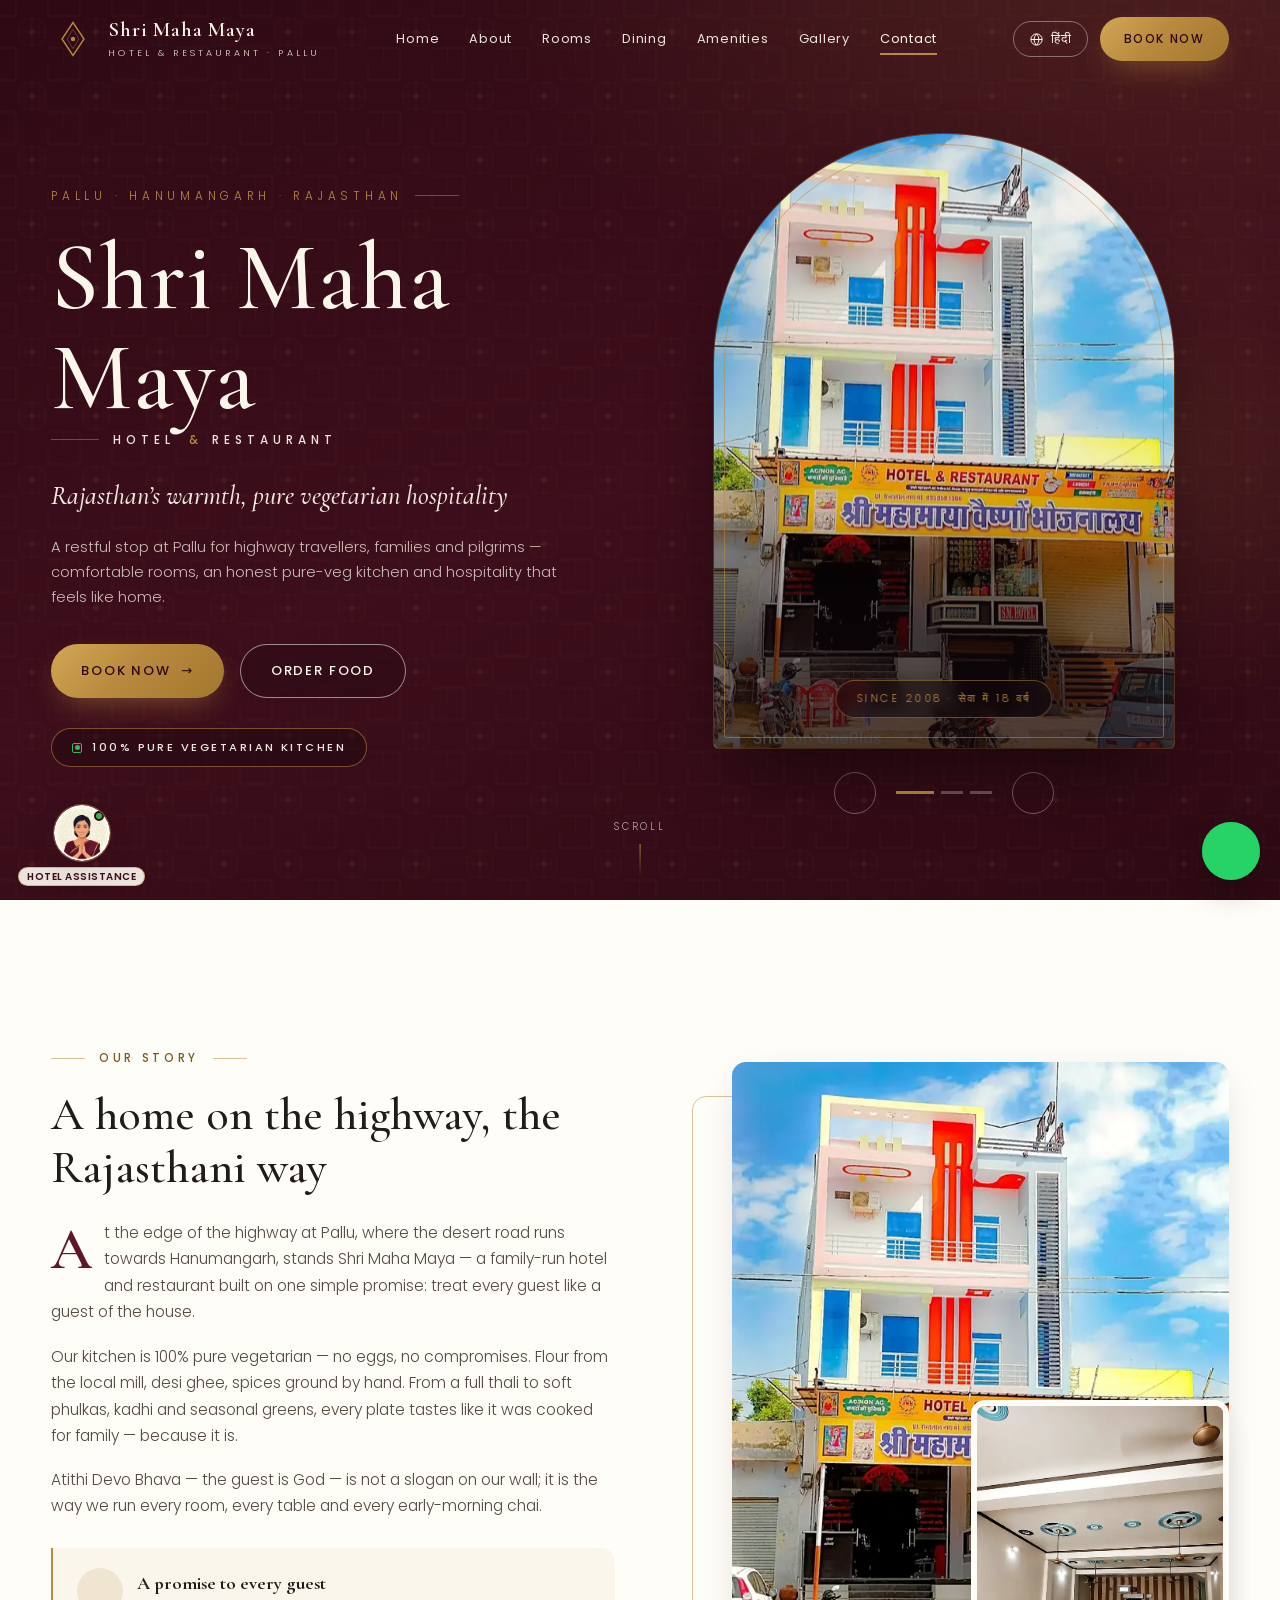
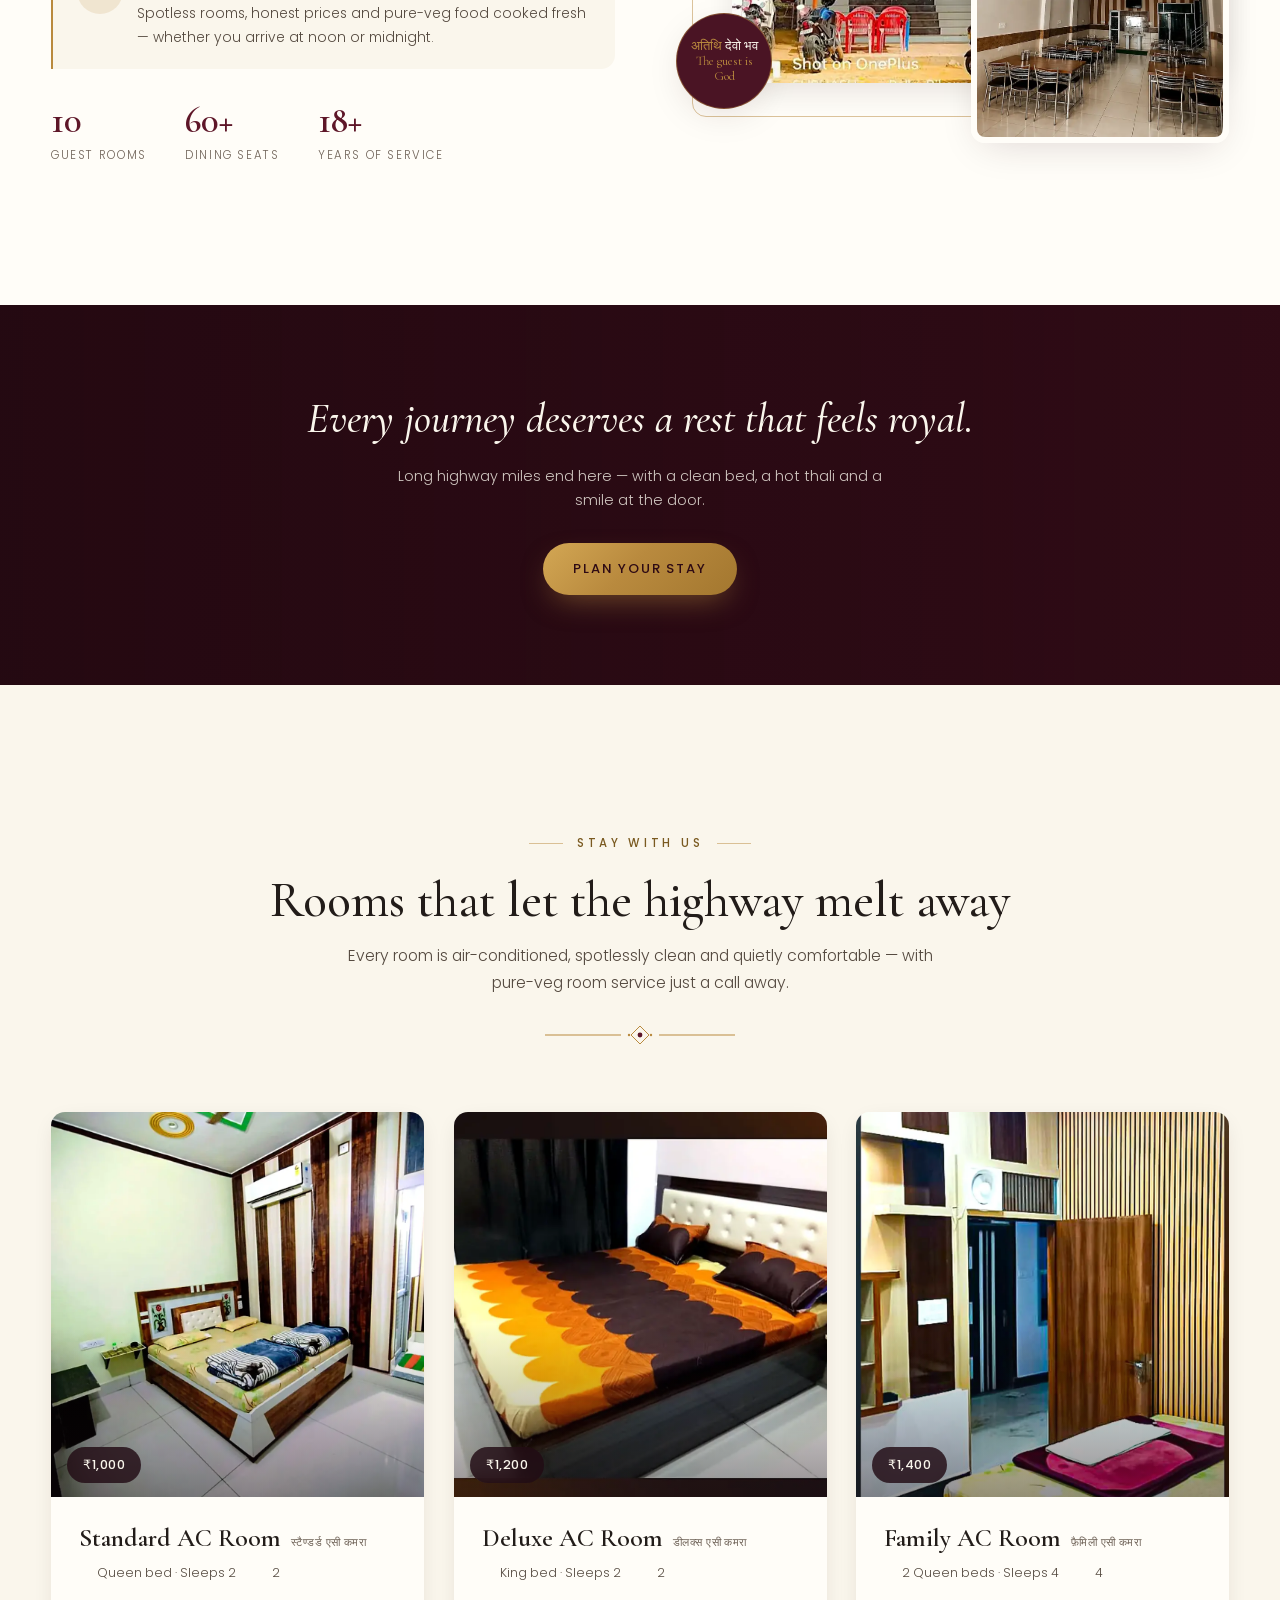
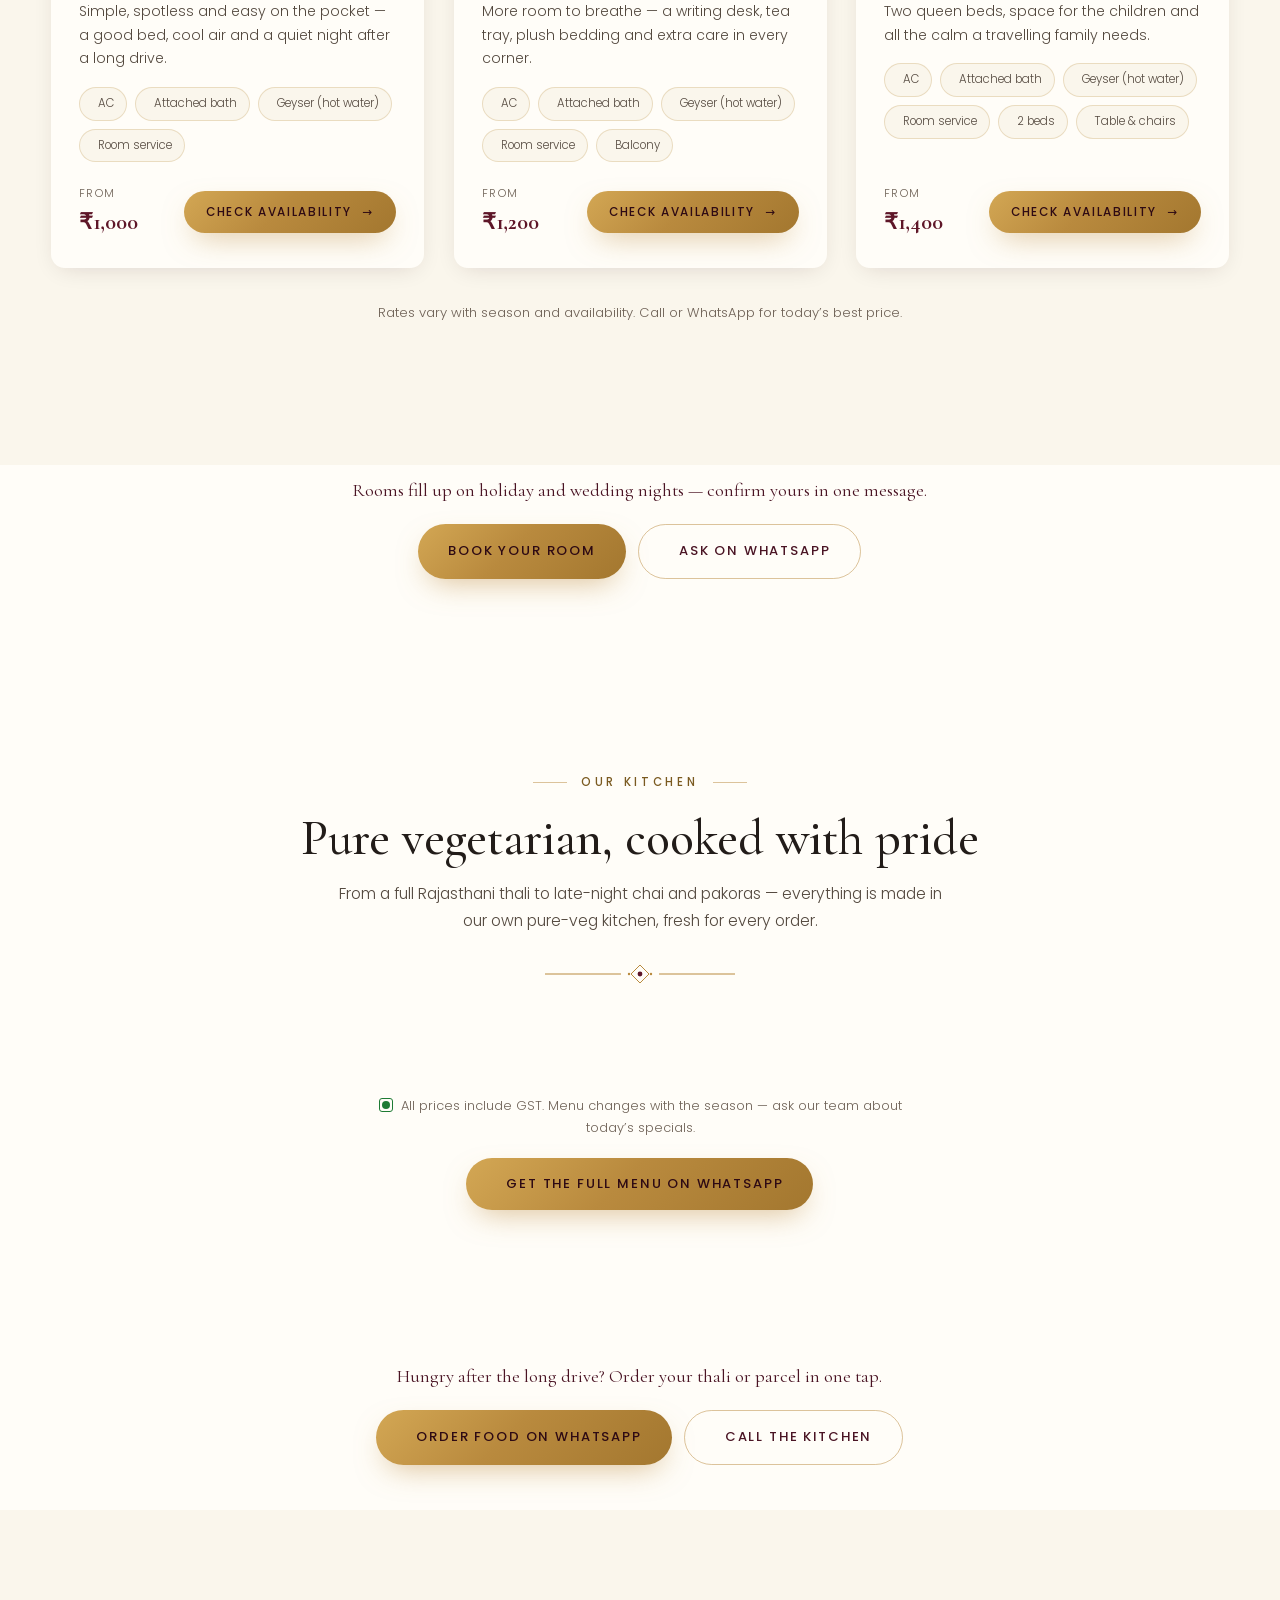
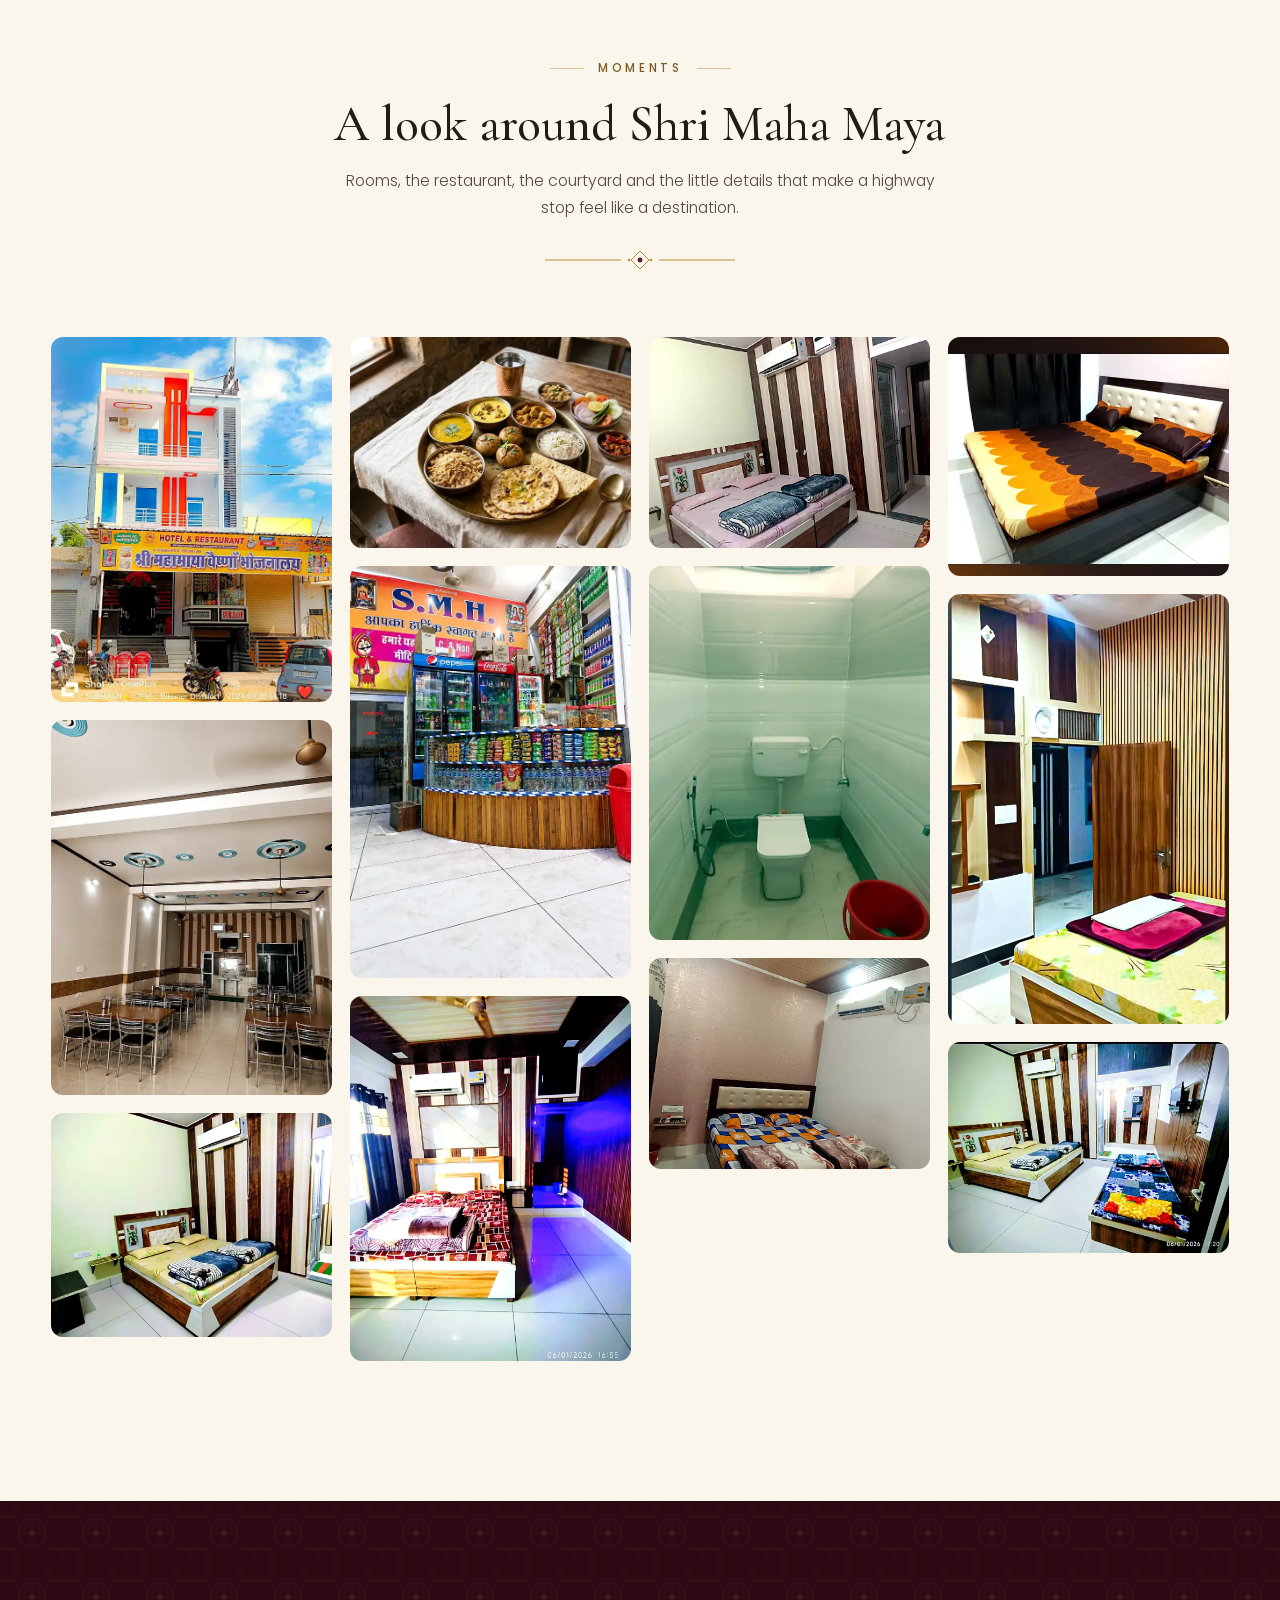
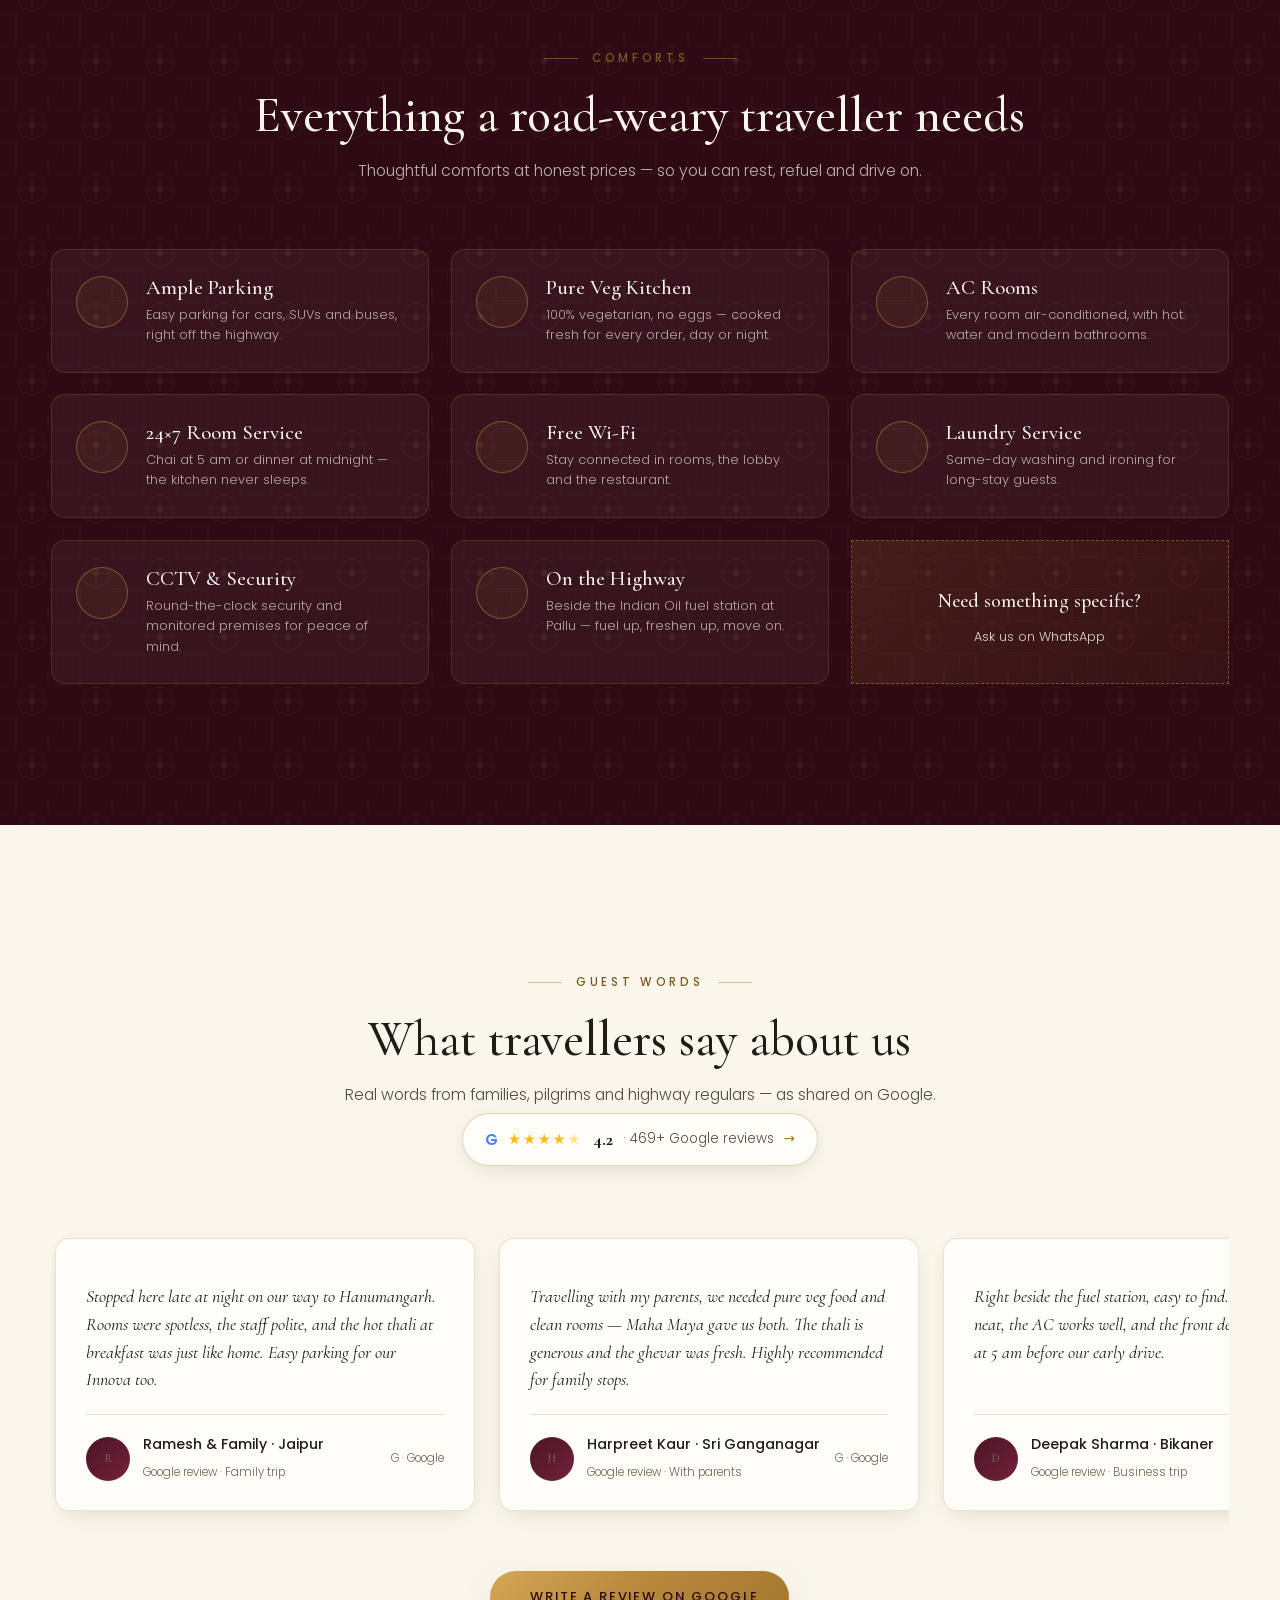
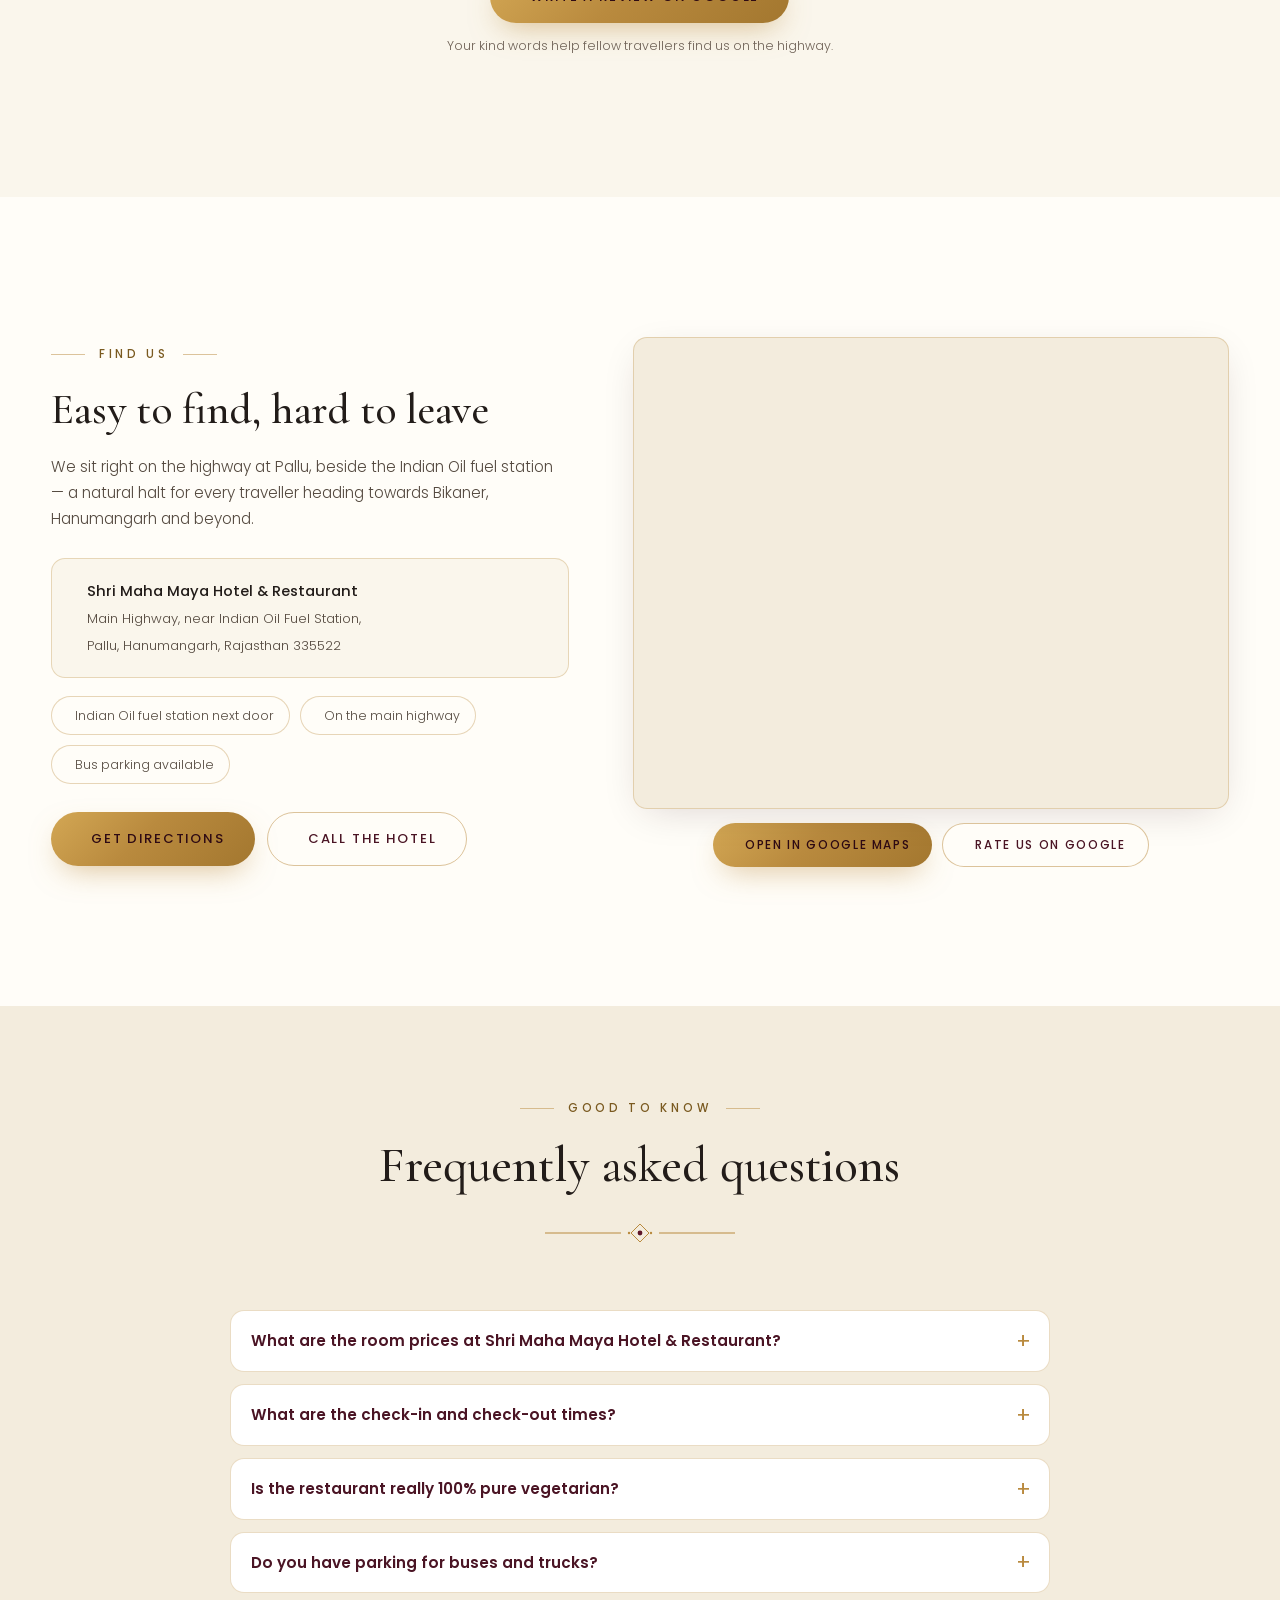
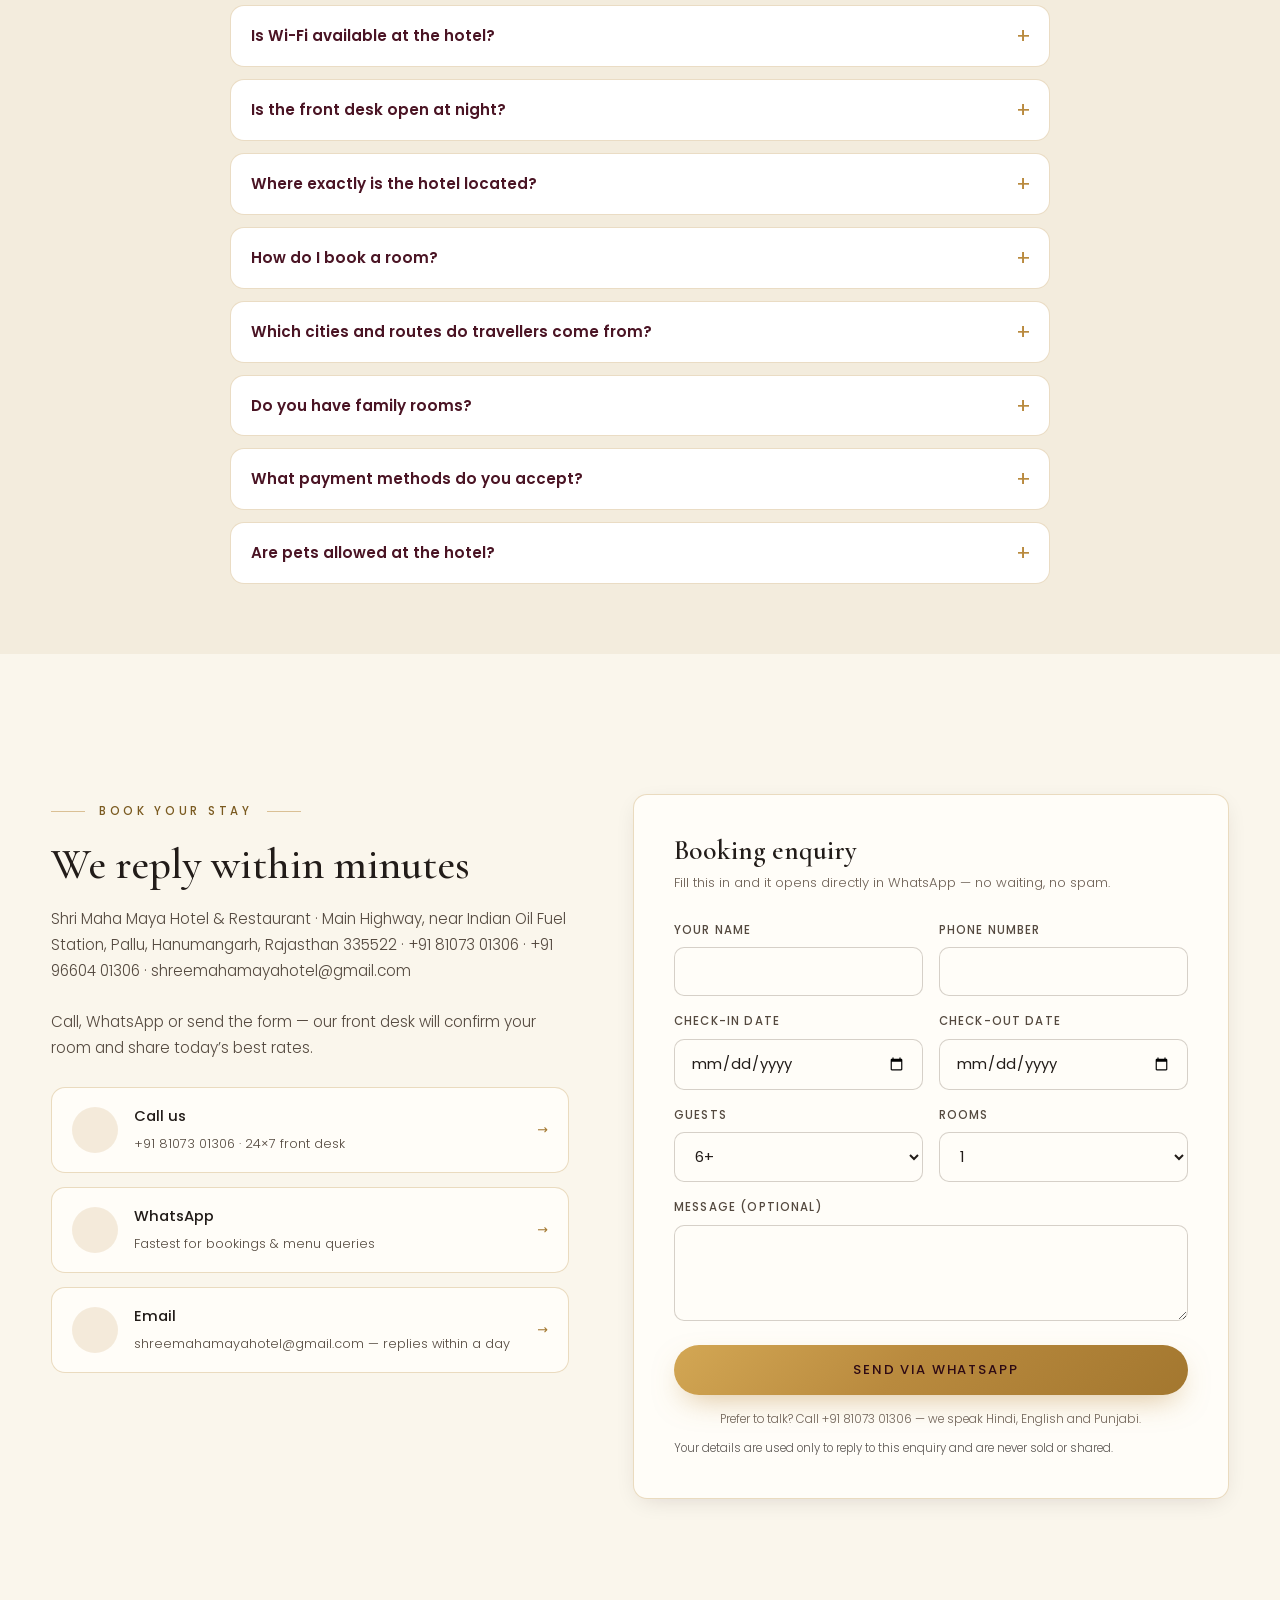
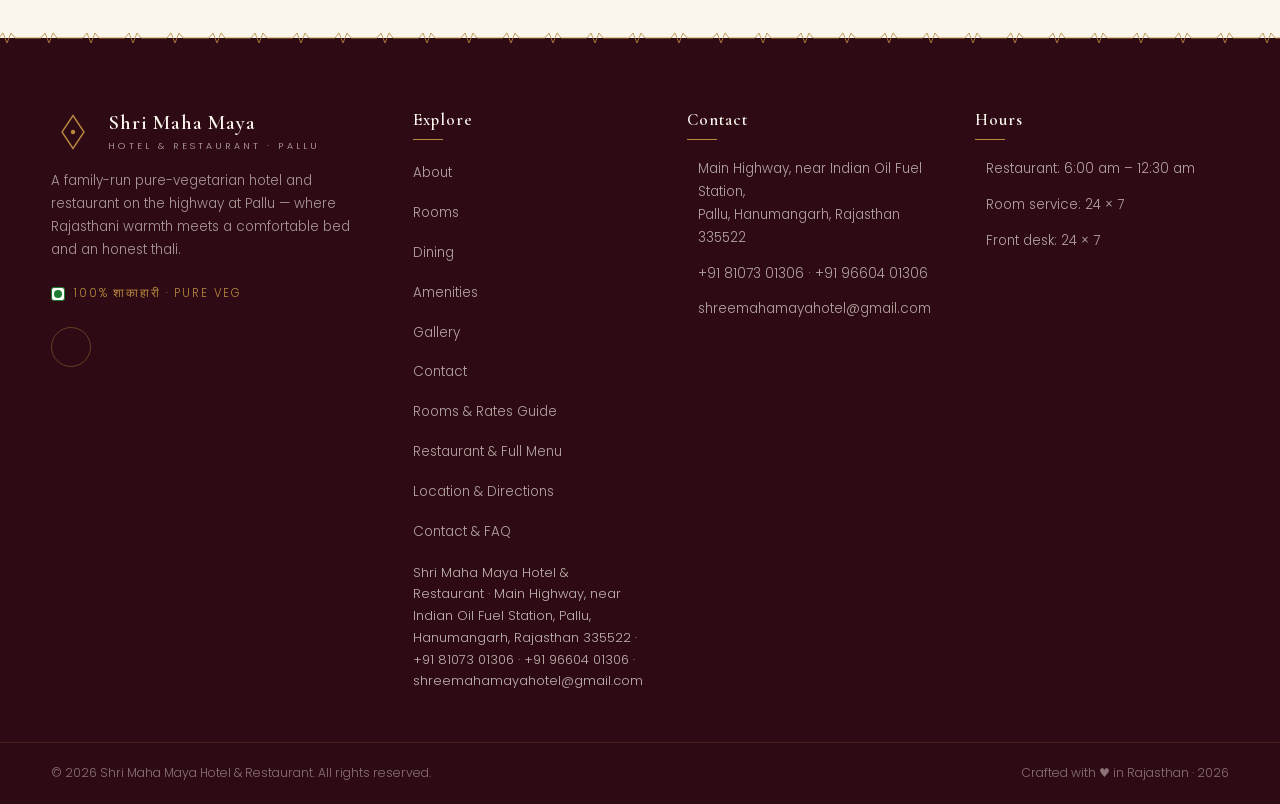
<file: index.html>
<!DOCTYPE html>
<html lang="en">
<head>
  <meta charset="UTF-8">
  <meta name="viewport" content="width=device-width, initial-scale=1.0, viewport-fit=cover">
  <title>Pure Veg Hotel in Pallu | Shri Maha Maya Hotel &amp; Restaurant</title>
  <meta name="description" content="Pure-veg hotel & restaurant on NH at Pallu, Hanumangarh. AC rooms ₹1,000–1,400, Rajasthani thali, 24×7 desk, since 2008. Book on WhatsApp.">
  <meta name="keywords" content="hotel in Pallu, pure veg hotel Hanumangarh, hotel near Indian Oil Pallu, Rajasthani thali Hanumangarh, highway hotel Rajasthan, Shri Maha Maya hotel">
  <meta name="author" content="Shri Maha Maya Hotel & Restaurant">
  <meta name="robots" content="index, follow">
  <meta name="theme-color" content="#5E1628">
  <meta name="geo.region" content="IN-RJ">
  <meta name="geo.placename" content="Pallu, Hanumangarh, Rajasthan">
  <meta name="geo.position" content="28.938974;74.216543">
  <meta name="ICBM" content="28.938974, 74.216543">
  <link rel="canonical" href="https://shreemahamayahotelpallu.netlify.app/">

  <!-- Open Graph / social sharing -->
  <meta property="og:type" content="website">
  <meta property="og:site_name" content="Shri Maha Maya Hotel & Restaurant">
  <meta property="og:title" content="Pure Veg Hotel in Pallu | Shri Maha Maya Hotel & Restaurant">
  <meta property="og:description" content="Pure-veg hotel & restaurant on NH at Pallu, Hanumangarh. AC rooms ₹1,000–1,400, Rajasthani thali, 24×7 desk, since 2008. Book on WhatsApp.">
  <meta property="og:image" content="https://shreemahamayahotelpallu.netlify.app/images/og/og-image.jpg">
  <meta property="og:image:width" content="1200">
  <meta property="og:image:height" content="630">
  <meta property="og:url" content="https://shreemahamayahotelpallu.netlify.app/">
  <meta property="og:locale" content="en_IN">
  <meta property="og:locale:alternate" content="hi_IN">
  <meta name="twitter:card" content="summary_large_image">
  <meta name="twitter:title" content="Pure Veg Hotel in Pallu | Shri Maha Maya Hotel & Restaurant">
  <meta name="twitter:description" content="Pure-veg hotel & restaurant on NH at Pallu, Hanumangarh. AC rooms ₹1,000–1,400, Rajasthani thali, 24×7 desk, since 2008. Book on WhatsApp.">
  <meta name="twitter:image" content="https://shreemahamayahotelpallu.netlify.app/images/og/og-image.jpg">

  <!-- Favicon set + manifest -->
  <link rel="icon" type="image/svg+xml" href="assets/favicon.svg">
  <link rel="alternate icon" href="data:image/svg+xml,%3Csvg xmlns='http://www.w3.org/2000/svg' viewBox='0 0 64 64'%3E%3Crect width='64' height='64' rx='14' fill='%235E1628'/%3E%3Cpath d='M32 10l14 22-14 22-14-22z' fill='none' stroke='%23B98A3E' stroke-width='3'/%3E%3Ccircle cx='32' cy='32' r='4' fill='%23B98A3E'/%3E%3C/svg%3E">
  <link rel="apple-touch-icon" href="assets/icons/icon-180.png">
  <link rel="manifest" href="manifest.webmanifest">

  <!-- Fonts -->

  <!-- Styles -->
  <link rel="stylesheet" href="assets/css/style.css?v=16">

  <!-- Hero performance -->
  <link rel="preload" as="image" imagesrcset="images/hero/hero-1-640.webp 640w, images/hero/hero-1-800.webp 800w, images/hero/hero-1.webp 1080w" imagesizes="(max-width: 920px) 100vw, 46vw" fetchpriority="high">

  <!-- Structured data: Hotel + Restaurant -->
  <script type="application/ld+json">
  {
  "@context": "https://schema.org",
  "@graph": [
    {
      "@type": "Hotel",
      "@id": "https://shreemahamayahotelpallu.netlify.app/#hotel",
      "name": "Shri Maha Maya Hotel & Restaurant",
      "alternateName": "Shree Mahamaya Hotel Pallu",
      "description": "Family-run pure-vegetarian hotel and restaurant on the highway at Pallu, Hanumangarh, Rajasthan — AC rooms, Rajasthani thali and 24x7 room service.",
      "url": "https://shreemahamayahotelpallu.netlify.app/",
      "telephone": "+91-81073-01306",
      "email": "shreemahamayahotel@gmail.com",
      "priceRange": "₹1,000 - ₹1,400",
      "checkinTime": "00:00-23:59",
      "checkoutTime": "11:00",
      "foundingDate": "2008",
      "numberOfRooms": 10,
      "image": [
        "https://shreemahamayahotelpallu.netlify.app/images/og/og-image.jpg",
        "https://shreemahamayahotelpallu.netlify.app/images/hero/hero-1.webp",
        "https://shreemahamayahotelpallu.netlify.app/images/hero/hero-2.webp"
      ],
      "address": {
        "@type": "PostalAddress",
        "streetAddress": "Main Highway, near Indian Oil Fuel Station, Pallu",
        "addressLocality": "Pallu",
        "addressRegion": "Rajasthan",
        "postalCode": "335522",
        "addressCountry": "IN"
      },
      "geo": {
        "@type": "GeoCoordinates",
        "latitude": 28.938974,
        "longitude": 74.216543
      },
      "hasMap": "https://www.google.com/maps/place/Shri+Maha+Maya+Hotel+and+Restaurant,+indian+oil+fuel+station,+Pallu,+Rajasthan+335522",
      "sameAs": [
        "https://www.google.com/maps/place/Shri+Maha+Maya+Hotel+and+Restaurant,+indian+oil+fuel+station,+Pallu,+Rajasthan+335522"
      ],
      "amenityFeature": [
        {
          "@type": "LocationFeatureSpecification",
          "name": "Free parking",
          "value": true
        },
        {
          "@type": "LocationFeatureSpecification",
          "name": "Free Wi-Fi",
          "value": true
        },
        {
          "@type": "LocationFeatureSpecification",
          "name": "Air-conditioned rooms",
          "value": true
        },
        {
          "@type": "LocationFeatureSpecification",
          "name": "24-hour front desk",
          "value": true
        },
        {
          "@type": "LocationFeatureSpecification",
          "name": "24-hour room service",
          "value": true
        },
        {
          "@type": "LocationFeatureSpecification",
          "name": "100% pure vegetarian kitchen",
          "value": true
        },
        {
          "@type": "LocationFeatureSpecification",
          "name": "Pets allowed",
          "value": true
        }
      ],
      "openingHoursSpecification": [
        {
          "@type": "OpeningHoursSpecification",
          "dayOfWeek": [
            "Monday",
            "Tuesday",
            "Wednesday",
            "Thursday",
            "Friday",
            "Saturday",
            "Sunday"
          ],
          "opens": "00:00",
          "closes": "23:59"
        }
      ],
      "aggregateRating": {
        "@type": "AggregateRating",
        "ratingValue": "4.2",
        "reviewCount": "469"
      }
    },
    {
      "@type": "Restaurant",
      "@id": "https://shreemahamayahotelpallu.netlify.app/#restaurant",
      "name": "Shri Maha Maya Hotel & Restaurant",
      "servesCuisine": [
        "Rajasthani",
        "Indian",
        "Vegetarian"
      ],
      "acceptsReservations": "True",
      "telephone": "+91-81073-01306",
      "priceRange": "₹₹",
      "containedInPlace": {
        "@id": "https://shreemahamayahotelpallu.netlify.app/#hotel"
      },
      "address": {
        "@type": "PostalAddress",
        "streetAddress": "Main Highway, near Indian Oil Fuel Station, Pallu",
        "addressLocality": "Pallu",
        "addressRegion": "Rajasthan",
        "postalCode": "335522",
        "addressCountry": "IN"
      },
      "openingHoursSpecification": [
        {
          "@type": "OpeningHoursSpecification",
          "dayOfWeek": [
            "Monday",
            "Tuesday",
            "Wednesday",
            "Thursday",
            "Friday",
            "Saturday",
            "Sunday"
          ],
          "opens": "06:00",
          "closes": "00:30"
        }
      ]
    },
    {
      "@type": "WebSite",
      "@id": "https://shreemahamayahotelpallu.netlify.app/#website",
      "url": "https://shreemahamayahotelpallu.netlify.app/",
      "name": "Shri Maha Maya Hotel & Restaurant",
      "inLanguage": [
        "en-IN",
        "hi-IN"
      ],
      "publisher": {
        "@id": "https://shreemahamayahotelpallu.netlify.app/#org"
      }
    },
    {
      "@type": "Organization",
      "@id": "https://shreemahamayahotelpallu.netlify.app/#org",
      "name": "Shri Maha Maya Hotel & Restaurant",
      "url": "https://shreemahamayahotelpallu.netlify.app/",
      "logo": "https://shreemahamayahotelpallu.netlify.app/assets/icons/icon-512.png",
      "contactPoint": {
        "@type": "ContactPoint",
        "telephone": "+91-81073-01306",
        "contactType": "reservations",
        "email": "shreemahamayahotel@gmail.com",
        "availableLanguage": [
          "English",
          "Hindi"
        ]
      }
    },
    {
      "@type": "BreadcrumbList",
      "@id": "https://shreemahamayahotelpallu.netlify.app/#crumbs",
      "itemListElement": [
        {
          "@type": "ListItem",
          "position": 1,
          "name": "Home",
          "item": "https://shreemahamayahotelpallu.netlify.app/"
        }
      ]
    },
    {
      "@type": "FAQPage",
      "@id": "https://shreemahamayahotelpallu.netlify.app/#faq",
      "mainEntity": [
        {
          "@type": "Question",
          "name": "What are the room prices at Shri Maha Maya Hotel & Restaurant?",
          "acceptedAnswer": {
            "@type": "Answer",
            "text": "Standard AC rooms are ₹1,000, Deluxe AC ₹1,200 and Family AC ₹1,400 per room per night. Prices are per room, not per person."
          }
        },
        {
          "@type": "Question",
          "name": "What are the check-in and check-out times?",
          "acceptedAnswer": {
            "@type": "Answer",
            "text": "Check-in is possible any time — our front desk is open 24×7. Check-out is at 11:00 AM."
          }
        },
        {
          "@type": "Question",
          "name": "Is the restaurant really 100% pure vegetarian?",
          "acceptedAnswer": {
            "@type": "Answer",
            "text": "Yes. Our kitchen is completely pure vegetarian with no eggs. Jain food can be prepared on request."
          }
        },
        {
          "@type": "Question",
          "name": "Do you have parking for buses and trucks?",
          "acceptedAnswer": {
            "@type": "Answer",
            "text": "Yes. There is ample parking right off the highway for cars, SUVs, buses and trucks, beside the Indian Oil fuel station."
          }
        },
        {
          "@type": "Question",
          "name": "Is Wi-Fi available at the hotel?",
          "acceptedAnswer": {
            "@type": "Answer",
            "text": "Yes, free Wi-Fi is available in rooms, the lobby and the restaurant."
          }
        },
        {
          "@type": "Question",
          "name": "Is the front desk open at night?",
          "acceptedAnswer": {
            "@type": "Answer",
            "text": "Yes, the front desk and room service run 24×7. The kitchen serves from 6:00 AM to 12:30 AM."
          }
        },
        {
          "@type": "Question",
          "name": "Where exactly is the hotel located?",
          "acceptedAnswer": {
            "@type": "Answer",
            "text": "We are on the main highway at Pallu, Hanumangarh, Rajasthan 335522, beside the Indian Oil fuel station."
          }
        },
        {
          "@type": "Question",
          "name": "How do I book a room?",
          "acceptedAnswer": {
            "@type": "Answer",
            "text": "Call or WhatsApp us on +91 81073 01306, or send the booking form on this website. An advance of half the room rent or more confirms your booking."
          }
        },
        {
          "@type": "Question",
          "name": "Which cities and routes do travellers come from?",
          "acceptedAnswer": {
            "@type": "Answer",
            "text": "Guests stop with us while travelling between Pallu, Hanumangarh, Sri Ganganagar, Nohar, Bikaner, Bathinda and Sirsa on the highway."
          }
        },
        {
          "@type": "Question",
          "name": "Do you have family rooms?",
          "acceptedAnswer": {
            "@type": "Answer",
            "text": "Yes, the Family AC room sleeps 3–4 guests at ₹1,400 per night. An extra bed can be added for ₹200."
          }
        },
        {
          "@type": "Question",
          "name": "What payment methods do you accept?",
          "acceptedAnswer": {
            "@type": "Answer",
            "text": "We accept cash and UPI payments."
          }
        },
        {
          "@type": "Question",
          "name": "Are pets allowed at the hotel?",
          "acceptedAnswer": {
            "@type": "Answer",
            "text": "Yes, pets are allowed at the hotel."
          }
        }
      ]
    }
  ]
}
  </script>
</head>

<body>

<!-- ============ NAVBAR ============ -->
<header class="nav" id="nav">
  <p class="nap sr-only">Shri Maha Maya Hotel &amp; Restaurant · Main Highway, near Indian Oil Fuel Station, Pallu, Hanumangarh, Rajasthan 335522 · +91 81073 01306 · +91 96604 01306 · shreemahamayahotel@gmail.com</p>
  <div class="container nav-inner">
    <a href="#home" class="brand" aria-label="Shri Maha Maya — Home">
      <span class="brand-mark">
        <svg viewBox="0 0 64 64" width="44" height="44" aria-hidden="true">
          <path d="M32 8l16 24-16 24L16 32z" fill="none" stroke="#B98A3E" stroke-width="2"/>
          <path d="M32 18l8.5 14L32 46l-8.5-14z" fill="none" stroke="#B98A3E" stroke-width="1" opacity=".6"/>
          <circle cx="32" cy="32" r="3.2" fill="#B98A3E"/>
        </svg>
      </span>
      <span class="brand-name">
        <span class="t1">Shri Maha Maya</span>
        <span class="t2">Hotel &amp; Restaurant · Pallu</span>
      </span>
    </a>

    <nav class="nav-links" aria-label="Main navigation">
      <a href="#home" data-i18n="nav.home">Home</a>
      <a href="#about" data-i18n="nav.about">About</a>
      <a href="#rooms" data-i18n="nav.rooms">Rooms</a>
      <a href="#dining" data-i18n="nav.dining">Dining</a>
      <a href="#amenities" data-i18n="nav.amenities">Amenities</a>
      <a href="#gallery" data-i18n="nav.gallery">Gallery</a>
      <a href="#contact" data-i18n="nav.contact">Contact</a>
    </nav>

    <div class="nav-cta">
      <button class="lang-btn" data-lang-toggle aria-label="Change language">
        <svg viewBox="0 0 24 24" width="15" height="15" fill="none" stroke="currentColor" stroke-width="1.6" aria-hidden="true"><circle cx="12" cy="12" r="9"/><path d="M3 12h18M12 3c2.5 2.6 3.8 5.7 3.8 9s-1.3 6.4-3.8 9c-2.5-2.6-3.8-5.7-3.8-9S9.5 5.6 12 3z"/></svg>
        <span class="cur">हिंदी</span>
      </button>
      <a href="#contact" class="btn btn-gold btn-sm" data-i18n="nav.book">Book Now</a>
      <button class="burger" data-open-menu aria-label="Open menu"><span></span><span></span><span></span></button>
    </div>
  </div>
</header>

<!-- Mobile menu -->
<div class="m-menu" id="mmenu">
  <div class="m-menu-top">
    <span class="brand-name">
      <span class="t1" style="font-family:var(--font-display);font-size:1.4rem;color:var(--ivory)">Shri Maha Maya</span>
      <span class="t2" style="font-size:.6rem;letter-spacing:.3em;text-transform:uppercase;opacity:.8">Hotel &amp; Restaurant · Pallu</span>
    </span>
    <button class="close" data-close-menu data-icon="close" aria-label="Close menu"></button>
  </div>
  <nav class="m-menu-links" aria-label="Mobile navigation">
    <a href="#home"><span><span class="n">01</span> <span data-i18n="nav.home">Home</span></span><span class="n">→</span></a>
    <a href="#about"><span><span class="n">02</span> <span data-i18n="nav.about">About</span></span><span class="n">→</span></a>
    <a href="#rooms"><span><span class="n">03</span> <span data-i18n="nav.rooms">Rooms</span></span><span class="n">→</span></a>
    <a href="#dining"><span><span class="n">04</span> <span data-i18n="nav.dining">Dining</span></span><span class="n">→</span></a>
    <a href="#amenities"><span><span class="n">05</span> <span data-i18n="nav.amenities">Amenities</span></span><span class="n">→</span></a>
    <a href="#gallery"><span><span class="n">06</span> <span data-i18n="nav.gallery">Gallery</span></span><span class="n">→</span></a>
    <a href="#contact"><span><span class="n">07</span> <span data-i18n="nav.contact">Contact</span></span><span class="n">→</span></a>
  </nav>
  <div class="m-menu-foot">
    <button class="lang-btn" data-lang-toggle>
      <svg viewBox="0 0 24 24" width="15" height="15" fill="none" stroke="currentColor" stroke-width="1.6"><circle cx="12" cy="12" r="9"/><path d="M3 12h18"/></svg>
      <span class="cur">हिंदी</span>
    </button>
  </div>
</div>

<main id="home"><!-- ============ HERO ============ -->
<section class="hero" aria-label="Welcome to Shri Maha Maya">
  <div class="hero-bg-glow" aria-hidden="true"></div>
  <div class="container hero-grid">
    <div class="hero-copy">
      <p class="hero-eyebrow" data-i18n="hero.eyebrow">Pallu · Hanumangarh · Rajasthan</p>
      <h1>Shri Maha Maya<span class="sr-only"> — Pure Veg Hotel &amp; Restaurant in Pallu, Hanumangarh, Rajasthan</span></h1>
      <div class="hero-baseline">Hotel <span class="amp">&amp;</span> Restaurant</div>
      <p class="hero-sub" data-i18n="hero.tag">Rajasthan’s warmth, pure vegetarian hospitality</p>
      <p class="hero-desc" data-i18n="hero.desc">A restful stop at Pallu for highway travellers, families and pilgrims — comfortable rooms, an honest pure-veg kitchen and hospitality that feels like home.</p>
      <div class="hero-ctas">
        <a href="#contact" class="btn btn-gold" data-i18n="hero.cta1">Book Now <span class="arrow">→</span></a>
        <a href="#" target="_blank" rel="noopener" class="btn btn-ghost" data-wa
           data-wa-en="Namaste! 🙏 I would like to order food from Shri Maha Maya Restaurant, Pallu. Please share today's menu."
           data-wa-hi="नमस्ते! 🙏 मैं श्री महा माया रेस्टोरेंट, पल्लू से खाना ऑर्डर करना चाहता/चाहती हूँ। कृपया आज का मेनू भेजें।"
           data-i18n="hero.cta2">Order Food</a>
      </div>
      <span class="veg-seal"><span class="dot"></span><span data-i18n="hero.seal">100% Pure Vegetarian Kitchen</span></span>
    </div>
    <div class="hero-art">
      <div class="arch">
        <div class="hero-slides">
          <div class="hero-slide active">
            <img src="images/hero/hero-1.webp" alt="Shri Maha Maya Hotel & Restaurant — hotel front view at Pallu"
                 srcset="images/hero/hero-1-640.webp 640w, images/hero/hero-1-800.webp 800w, images/hero/hero-1.webp 1080w" sizes="(max-width: 920px) 100vw, 46vw" fetchpriority="high" decoding="async"
                 onerror="this.onerror=null;this.src='data:image/svg+xml;utf8,<svg xmlns=%22http://www.w3.org/2000/svg%22 width=%22900%22 height=%221200%22><rect width=%22900%22 height=%221200%22 fill=%22%233D0E1B%22/></svg>'">
          </div>
          <div class="hero-slide">
            <img src="data:image/svg+xml;utf8,<svg xmlns=%22http://www.w3.org/2000/svg%22 width=%221080%22 height=%221440%22><rect width=%221080%22 height=%221440%22 fill=%22%233D0E1B%22/></svg>" data-src="images/hero/hero-2.webp" data-srcset="images/hero/hero-2-640.webp 640w, images/hero/hero-2-800.webp 800w, images/hero/hero-2.webp 1080w" alt="Dining hall at Shri Maha Maya" loading="lazy" fetchpriority="low" sizes="(max-width: 920px) 100vw, 46vw" decoding="async" width="1080" height="1440">
          </div>
          <div class="hero-slide">
            <img src="data:image/svg+xml;utf8,<svg xmlns=%22http://www.w3.org/2000/svg%22 width=%22935%22 height=%221683%22><rect width=%22935%22 height=%221683%22 fill=%22%233D0E1B%22/></svg>" data-src="images/hero/hero-3.webp" data-srcset="images/hero/hero-3-640.webp 640w, images/hero/hero-3-800.webp 800w, images/hero/hero-3.webp 935w" alt="Reception area at Shri Maha Maya" loading="lazy" fetchpriority="low" sizes="(max-width: 920px) 100vw, 46vw" decoding="async" width="935" height="1683">
          </div>
        </div>
        <div class="hero-veil"></div>
        <span class="arch-badge" data-i18n="hero.since">Since 2008 · सेवा में 18 वर्ष</span>
      </div>
      <div class="hero-controls">
        <button id="hero-prev" data-icon="chevL" aria-label="Previous slide"></button>
        <div class="hero-dots" id="hero-dots" role="group" aria-label="Hero slides"></div>
        <button id="hero-next" data-icon="chevR" aria-label="Next slide"></button>
      </div>
    </div>
  </div>
  <div class="scroll-cue">Scroll</div>
</section>

<!-- ============ ABOUT ============ -->
<section class="about" id="about">
  <div class="container about-grid">
    <div class="about-copy">
      <span class="kicker reveal" data-i18n="about.kicker">Our Story</span>
      <h2 class="reveal" style="--d:.08s" data-i18n="about.title">A home on the highway, the Rajasthani way</h2>
      <p class="lead reveal" style="--d:.16s" data-i18n="about.p1">At the edge of the highway at Pallu, where the desert road runs towards Hanumangarh, stands Shri Maha Maya — a family-run hotel and restaurant built on one simple promise: treat every guest like a guest of the house.</p>
      <p class="reveal" style="--d:.24s" data-i18n="about.p2">Our kitchen is 100% pure vegetarian — no eggs, no compromises. Flour from the local mill, desi ghee, spices ground by hand. From a full thali to soft phulkas, kadhi and seasonal greens, every plate tastes like it was cooked for family — because it is.</p>
      <p class="reveal" style="--d:.32s" data-i18n="about.p3">Atithi Devo Bhava — the guest is God — is not a slogan on our wall; it is the way we run every room, every table and every early-morning chai.</p>
      <div class="promise reveal" style="--d:.4s">
        <span class="ico" data-icon="leaf"></span>
        <div>
          <strong data-i18n="about.promise.t">A promise to every guest</strong>
          <p data-i18n="about.promise.d">Spotless rooms, honest prices and pure-veg food cooked fresh — whether you arrive at noon or midnight.</p>
        </div>
      </div>
      <div class="about-stats reveal" style="--d:.48s">
        <div class="stat"><div class="num"><span data-count="10">10</span></div><div class="lbl" data-i18n="about.stat1.l">Guest Rooms</div></div>
        <div class="stat"><div class="num"><span data-count="60">60</span>+</div><div class="lbl" data-i18n="about.stat2.l">Dining Seats</div></div>
        <div class="stat"><div class="num"><span data-count="18">18</span>+</div><div class="lbl" data-i18n="about.stat3.l">Years of Service</div></div>
      </div>
    </div>
    <div class="about-media reveal" style="--d:.2s">
      <div class="frame"></div>
      <figure class="main-img">
        <img src="images/hero/hero-1.webp" alt="Shri Maha Maya Hotel — the front of the hotel at Pallu" loading="lazy" decoding="async" width="1080" height="1460"
             srcset="images/hero/hero-1-640.webp 640w, images/hero/hero-1-800.webp 800w, images/hero/hero-1.webp 1080w" sizes="(max-width: 920px) 82vw, 42vw">
      </figure>
      <figure class="side-img">
        <img src="images/hero/hero-2.webp" alt="The dining hall where every thali is served" loading="lazy" decoding="async" width="1080" height="1440"
             srcset="images/hero/hero-2-640.webp 640w, images/hero/hero-2-800.webp 800w, images/hero/hero-2.webp 1080w" sizes="(max-width: 920px) 44vw, 22vw">
      </figure>
      <div class="seal"><span><em>अतिथि</em> देवो भव<br><em>The guest is God</em></span></div>
    </div>
  </div>
</section>

<!-- ============ PARALLAX BAND ============ -->
<section class="parallax-band" aria-label="Hospitality promise">
  <div class="bg" data-parallax="1">
    <img src="images/hero/hero-2.webp" alt="" aria-hidden="true" loading="lazy" decoding="async" width="1080" height="1440"
         srcset="images/hero/hero-2-640.webp 640w, images/hero/hero-2-800.webp 800w, images/hero/hero-2.webp 1080w" sizes="100vw">
  </div>
  <div class="veil"></div>
  <div class="inner">
    <h2 class="reveal" data-i18n="band.title">Every journey deserves a rest that feels royal.</h2>
    <p class="reveal" style="--d:.12s" data-i18n="band.text">Long highway miles end here — with a clean bed, a hot thali and a smile at the door.</p>
    <a href="#rooms" class="btn btn-gold reveal" style="--d:.24s" data-i18n="band.btn">Plan Your Stay</a>
  </div>
</section>

<!-- ============ ROOMS ============ -->
<section class="rooms" id="rooms">
  <div class="container">
    <div class="section-head">
      <span class="kicker reveal" data-i18n="rooms.kicker">Stay With Us</span>
      <h2 class="reveal" style="--d:.08s" data-i18n="rooms.title">Rooms that let the highway melt away</h2>
      <p class="lede reveal" style="--d:.16s" data-i18n="rooms.lede">Every room is air-conditioned, spotlessly clean and quietly comfortable — with pure-veg room service just a call away.</p>
      <div class="divider reveal" style="--d:.24s"></div>
    </div>

    <div class="rooms-grid">
      <!-- Standard -->
      <article class="room-card reveal" data-room
        data-imgs='[{"src":"images/rooms/room-standard.webp","cap":"Standard AC Room · स्टैण्डर्ड एसी कमरा"},{"src":"images/rooms/room-standard-2.webp","cap":"Standard AC Room · स्टैण्डर्ड एसी कमरा"}]'
        data-price="₹1,000" data-i18n-name="r.standard.n" data-i18n-desc="r.standard.d">
        <div class="room-media">
          <img src="images/rooms/room-standard.webp" alt="Standard AC room at Shri Maha Maya — queen bed, air conditioned" loading="lazy" decoding="async" width="1000" height="1333">
          <span class="room-price">₹1,000</span>
          <span class="room-view"><span data-icon="zoom"></span> View</span>
        </div>
        <div class="room-body">
          <h3><span data-i18n="r.standard.n">Standard AC Room</span> <span class="hi">स्टैण्डर्ड एसी कमरा</span></h3>
          <div class="room-meta">
            <span data-icon="bed"></span><span data-i18n="r.standard.m">Queen bed · Sleeps 2</span>
            <span data-icon="users"></span><span>2</span>
          </div>
          <p data-i18n="r.standard.d">Simple, spotless and easy on the pocket — a good bed, cool air and a quiet night after a long drive.</p>
          <ul class="room-feats">
            <li><span data-icon="ac"></span>AC</li>
            <li><span data-icon="bath"></span>Attached bath</li>
            <li><span data-icon="tea"></span>Geyser (hot water)</li>
            <li><span data-icon="clock"></span>Room service</li>
          </ul>
          <div class="room-foot">
            <span class="from"><span data-i18n="rooms.from">from</span> <b>₹1,000</b></span>
            <a class="btn btn-gold btn-sm" href="https://wa.me/918107301306?text=Namaste!%20Is%20the%20Standard%20AC%20Room%20available%20for%20tonight%3F" data-wa data-wa-en="Namaste! Is the Standard AC Room (₹1,000/night) available for tonight? Please confirm." data-wa-hi="नमस्ते! क्या स्टैण्डर्ड एसी कमरा (₹1,000/रात) आज रात के लिए खाली है? कृपया पुष्टि कीजिए।" data-ga="click_whatsapp"><span data-i18n="rooms.check">Check Availability</span> <span class="arrow">→</span></a>
          </div>
        </div>
      </article>

      <!-- Deluxe -->
      <article class="room-card reveal" style="--d:.1s" data-room
        data-imgs='[{"src":"images/rooms/room-deluxe-3.webp","cap":"Deluxe AC Room · डीलक्स एसी कमरा"},{"src":"images/rooms/room-deluxe.webp","cap":"Deluxe AC Room · डीलक्स एसी कमरा"},{"src":"images/rooms/room-deluxe-2.webp","cap":"Deluxe AC Room · डीलक्स एसी कमरा"}]'
        data-price="₹1,200" data-i18n-name="r.deluxe.n" data-i18n-desc="r.deluxe.d">
        <div class="room-media">
          <img src="images/rooms/room-deluxe-3.webp" alt="Deluxe AC room at Shri Maha Maya — king bed" loading="lazy" decoding="async" width="1000" height="852">
          <span class="room-price">₹1,200</span>
          <span class="room-view"><span data-icon="zoom"></span> View</span>
        </div>
        <div class="room-body">
          <h3><span data-i18n="r.deluxe.n">Deluxe AC Room</span> <span class="hi">डीलक्स एसी कमरा</span></h3>
          <div class="room-meta">
            <span data-icon="bed"></span><span data-i18n="r.deluxe.m">King bed · Sleeps 2</span>
            <span data-icon="users"></span><span>2</span>
          </div>
          <p data-i18n="r.deluxe.d">More room to breathe — a writing desk, tea tray, plush bedding and extra care in every corner.</p>
          <ul class="room-feats">
            <li><span data-icon="ac"></span>AC</li>
            <li><span data-icon="bath"></span>Attached bath</li>
            <li><span data-icon="tea"></span>Geyser (hot water)</li>
            <li><span data-icon="clock"></span>Room service</li>
            <li><span data-icon="leaf"></span>Balcony</li>
          </ul>
          <div class="room-foot">
            <span class="from"><span data-i18n="rooms.from">from</span> <b>₹1,200</b></span>
            <a class="btn btn-gold btn-sm" href="https://wa.me/918107301306?text=Namaste!%20Is%20the%20Deluxe%20AC%20Room%20available%20for%20tonight%3F" data-wa data-wa-en="Namaste! Is the Deluxe AC Room (₹1,200/night) available for tonight? Please confirm." data-wa-hi="नमस्ते! क्या डीलक्स एसी कमरा (₹1,200/रात) आज रात के लिए खाली है? कृपया पुष्टि कीजिए।" data-ga="click_whatsapp"><span data-i18n="rooms.check">Check Availability</span> <span class="arrow">→</span></a>
          </div>
        </div>
      </article>

      <!-- Family -->
      <article class="room-card reveal" data-room
        data-imgs='[{"src":"images/rooms/room-family-3.webp","cap":"Family AC Room · फ़ैमिली एसी कमरा"},{"src":"images/rooms/room-family.webp","cap":"Family AC Room · फ़ैमिली एसी कमरा"},{"src":"images/rooms/room-family-2.webp","cap":"Family AC Room · फ़ैमिली एसी कमरा"}]'
        data-price="₹1,400" data-i18n-name="r.family.n" data-i18n-desc="r.family.d">
        <div class="room-media">
          <img src="images/rooms/room-family-3.webp" alt="Family AC room at Shri Maha Maya — two queen beds" loading="lazy" decoding="async" width="1000" height="2222">
          <span class="room-price">₹1,400</span>
          <span class="room-view"><span data-icon="zoom"></span> View</span>
        </div>
        <div class="room-body">
          <h3><span data-i18n="r.family.n">Family AC Room</span> <span class="hi">फ़ैमिली एसी कमरा</span></h3>
          <div class="room-meta">
            <span data-icon="bed"></span><span data-i18n="r.family.m">2 Queen beds · Sleeps 4</span>
            <span data-icon="family"></span><span>4</span>
          </div>
          <p data-i18n="r.family.d">Two queen beds, space for the children and all the calm a travelling family needs.</p>
          <ul class="room-feats">
            <li><span data-icon="ac"></span>AC</li>
            <li><span data-icon="bath"></span>Attached bath</li>
            <li><span data-icon="tea"></span>Geyser (hot water)</li>
            <li><span data-icon="clock"></span>Room service</li>
            <li><span data-icon="family"></span>2 beds</li>
            <li><span data-icon="check"></span>Table &amp; chairs</li>
          </ul>
          <div class="room-foot">
            <span class="from"><span data-i18n="rooms.from">from</span> <b>₹1,400</b></span>
            <a class="btn btn-gold btn-sm" href="https://wa.me/918107301306?text=Namaste!%20Is%20the%20Family%20AC%20Room%20available%20for%20tonight%3F" data-wa data-wa-en="Namaste! Is the Family AC Room (₹1,400/night) available for tonight? Please confirm." data-wa-hi="नमस्ते! क्या फ़ैमिली एसी कमरा (₹1,400/रात) आज रात के लिए खाली है? कृपया पुष्टि कीजिए।" data-ga="click_whatsapp"><span data-i18n="rooms.check">Check Availability</span> <span class="arrow">→</span></a>
          </div>
        </div>
      </article>
    </div>

    <p class="rooms-note reveal" data-i18n="rooms.note">Rates vary with season and availability. Call or WhatsApp for today’s best price.</p>
  </div>
</section>

<!-- ============ RESTAURANT / MENU ============ -->
<div class="container sec-cta reveal">
  <p data-i18n="cta.rooms.t">Rooms fill up on holiday and wedding nights — confirm yours in one message.</p>
  <div class="sec-cta-btns">
    <a class="btn btn-gold" href="#contact" data-i18n="cta.book">Book Your Room</a>
    <a class="btn btn-outline" href="https://wa.me/918107301306?text=Namaste!%20I%20would%20like%20to%20enquire%20about%20Shri%20Maha%20Maya%20Hotel%2C%20Pallu." data-wa
       data-wa-en="Namaste! I would like to check room availability at Shri Maha Maya Hotel, Pallu."
       data-wa-hi="नमस्ते! मैं श्री महा माया होटल, पल्लू में कमरे की उपलब्धता जानना चाहता/चाहती हूँ।"
       data-ga="click_whatsapp"><span data-icon="whatsapp"></span><span data-i18n="cta.wa">Ask on WhatsApp</span></a>
  </div>
</div>

<section class="food" id="dining">
  <div class="container">
    <div class="section-head">
      <span class="kicker reveal" data-i18n="food.kicker">Our Kitchen</span>
      <h2 class="reveal" style="--d:.08s" data-i18n="food.title">Pure vegetarian, cooked with pride</h2>
      <p class="lede reveal" style="--d:.16s" data-i18n="food.lede">From a full Rajasthani thali to late-night chai and pakoras — everything is made in our own pure-veg kitchen, fresh for every order.</p>
      <div class="divider reveal" style="--d:.24s"></div>
    </div>

    <div class="food-tabs reveal" role="tablist" id="food-tabs"></div>
    <div id="food-tabs-body"></div>

<p class="food-note reveal"><i class="veg-dot"></i><span data-i18n="food.note">All prices include GST. Menu changes with the season — ask our team about today’s specials.</span></p>
    <div class="food-menu-cta reveal">
      <a class="btn btn-gold" target="_blank" rel="noopener" data-wa
         data-wa-en="Namaste! 🙏 Please send the full menu of Shri Maha Maya Restaurant, Pallu."
         data-wa-hi="नमस्ते! 🙏 कृपया श्री महा माया रेस्टोरेंट, पल्लू का पूरा मेनू भेजें।">
        <span data-icon="whatsapp"></span><span data-i18n="food.fullmenu">Get the Full Menu on WhatsApp</span>
      </a>
    </div>
  </div>
</section>
<!-- ============ GALLERY ============ -->
<div class="container sec-cta reveal">
  <p data-i18n="cta.food.t">Hungry after the long drive? Order your thali or parcel in one tap.</p>
  <div class="sec-cta-btns">
    <a class="btn btn-gold" href="https://wa.me/918107301306?text=Namaste!%20I%20would%20like%20to%20enquire%20about%20Shri%20Maha%20Maya%20Hotel%2C%20Pallu." target="_blank" rel="noopener" data-wa
       data-wa-en="Namaste! I would like to order food from Shri Maha Maya Restaurant, Pallu. Please share today's menu."
       data-wa-hi="नमस्ते! मैं श्री महा माया रेस्टोरेंट, पल्लू से खाना ऑर्डर करना चाहता/चाहती हूँ। कृपया आज का मेनू बताइए।"
       data-ga="click_menu_request"><span data-icon="whatsapp"></span><span data-i18n="cta.food.b">Order Food on WhatsApp</span></a>
    <a class="btn btn-outline" href="tel:+918107301306" data-ga="click_call"><span data-icon="phone"></span><span data-i18n="cta.call">Call the Kitchen</span></a>
  </div>
</div>

<section class="gallery" id="gallery">
  <div class="container">
    <div class="section-head">
      <span class="kicker reveal" data-i18n="gallery.kicker">Moments</span>
      <h2 class="reveal" style="--d:.08s" data-i18n="gallery.title">A look around Shri Maha Maya</h2>
      <p class="lede reveal" style="--d:.16s" data-i18n="gallery.lede">Rooms, the restaurant, the courtyard and the little details that make a highway stop feel like a destination.</p>
      <div class="divider reveal" style="--d:.24s"></div>
    </div>

        <div class="masonry reveal">
      <figure class="g-item" data-gallery="main" data-full="images/hero/hero-1.webp" data-cap="The Hotel · होटल">
        <img src="images/hero/hero-1.webp" alt="Hotel front view at Pallu" loading="lazy" decoding="async" style="--ar:3/3.9" width="1080" height="1460"
             srcset="images/hero/hero-1-640.webp 640w, images/hero/hero-1-800.webp 800w, images/hero/hero-1.webp 1080w" sizes="(max-width: 620px) 92vw, (max-width: 1100px) 30vw, 24vw">
        <span class="cap">The Hotel</span>
      </figure>
      <figure class="g-item" data-gallery="main" data-full="images/hero/hero-2.webp" data-cap="Dining Hall · भोजन कक्ष">
        <img src="images/hero/hero-2.webp" alt="Dining hall" loading="lazy" decoding="async" style="--ar:3/4" width="1080" height="1440"
             srcset="images/hero/hero-2-640.webp 640w, images/hero/hero-2-800.webp 800w, images/hero/hero-2.webp 1080w" sizes="(max-width: 620px) 92vw, (max-width: 1100px) 30vw, 24vw">
        <span class="cap">Dining Hall</span>
      </figure>
      <figure class="g-item" data-gallery="main" data-full="images/rooms/room-standard.webp" data-cap="Guest Room · अतिथि कक्ष">
        <img src="images/rooms/room-standard.webp" alt="Guest room at Shri Maha Maya" loading="lazy" decoding="async" style="--ar:4/3.2" width="1000" height="1333">
        <span class="cap">Guest Room</span>
      </figure>
      <figure class="g-item" data-gallery="main" data-full="images/food/food-thali.webp" data-cap="Rajasthani Thali · राजस्थानी थाली">
        <img src="images/food/food-thali.webp" alt="Rajasthani thali" loading="lazy" decoding="async" style="--ar:4/3" width="800" height="437">
        <span class="cap">The Thali</span>
      </figure>
      <figure class="g-item" data-gallery="main" data-full="images/hero/hero-3.webp" data-cap="Reception · स्वागत कक्ष">
        <img src="images/hero/hero-3.webp" alt="Hotel reception" loading="lazy" decoding="async" style="--ar:3/4.4" width="935" height="1683"
             srcset="images/hero/hero-3-640.webp 640w, images/hero/hero-3-800.webp 800w, images/hero/hero-3.webp 935w" sizes="(max-width: 620px) 92vw, (max-width: 1100px) 30vw, 24vw">
        <span class="cap">Reception</span>
      </figure>
      <figure class="g-item" data-gallery="main" data-full="images/rooms/room-deluxe.webp" data-cap="Guest Room · अतिथि कक्ष">
        <img src="images/rooms/room-deluxe.webp" alt="Guest room at Shri Maha Maya" loading="lazy" decoding="async" style="--ar:3/3.9" width="1000" height="1374">
        <span class="cap">Guest Room</span>
      </figure>
      <figure class="g-item" data-gallery="main" data-full="images/rooms/room-standard-2.webp" data-cap="Guest Room · अतिथि कक्ष">
        <img src="images/rooms/room-standard-2.webp" alt="Guest room at Shri Maha Maya" loading="lazy" decoding="async" style="--ar:4/3" width="866" height="649">
        <span class="cap">Guest Room</span>
      </figure>
      <figure class="g-item" data-gallery="main" data-full="images/rooms/room-deluxe-2.webp" data-cap="Guest Room · अतिथि कक्ष">
        <img src="images/rooms/room-deluxe-2.webp" alt="Guest room at Shri Maha Maya" loading="lazy" decoding="async" style="--ar:3/4" width="649" height="866">
        <span class="cap">Guest Room</span>
      </figure>
      <figure class="g-item" data-gallery="main" data-full="images/rooms/room-family-2.webp" data-cap="Guest Room · अतिथि कक्ष">
        <img src="images/rooms/room-family-2.webp" alt="Guest room at Shri Maha Maya" loading="lazy" decoding="async" style="--ar:4/3" width="866" height="649">
        <span class="cap">Guest Room</span>
      </figure>
      <figure class="g-item" data-gallery="main" data-full="images/rooms/room-deluxe-3.webp" data-cap="Deluxe Room · डीलक्स कक्ष">
        <img src="images/rooms/room-deluxe-3.webp" alt="Deluxe room at Shri Maha Maya" loading="lazy" decoding="async" style="--ar:4/3.4" width="1000" height="852">
        <span class="cap">Deluxe Room</span>
      </figure>
      <figure class="g-item" data-gallery="main" data-full="images/rooms/room-family-3.webp" data-cap="Family Room · फ़ैमिली कक्ष">
        <img src="images/rooms/room-family-3.webp" alt="Family room at Shri Maha Maya" loading="lazy" decoding="async" style="--ar:3/4.6" width="1000" height="2222">
        <span class="cap">Family Room</span>
      </figure>
      <figure class="g-item" data-gallery="main" data-full="images/rooms/room-family.webp" data-cap="Family Room · फ़ैमिली कक्ष">
        <img src="images/rooms/room-family.webp" alt="Family room at Shri Maha Maya" loading="lazy" decoding="async" style="--ar:4/3" width="1000" height="770">
        <span class="cap">Family Room</span>
      </figure>
    </div>
  </div>
</section>

<!-- ============ AMENITIES ============ -->
<section class="amenities" id="amenities">
  <div class="container">
    <div class="section-head">
      <span class="kicker reveal" data-i18n="amen.kicker">Comforts</span>
      <h2 class="reveal" style="--d:.08s" data-i18n="amen.title">Everything a road-weary traveller needs</h2>
      <p class="lede reveal" style="--d:.16s" data-i18n="amen.lede">Thoughtful comforts at honest prices — so you can rest, refuel and drive on.</p>
    </div>
    <div class="amen-grid">
      <div class="amen reveal"><span class="ico" data-icon="parking"></span><div><h3 data-i18n="amen.a1.t">Ample Parking</h3><p data-i18n="amen.a1.d">Easy parking for cars, SUVs and buses, right off the highway.</p></div></div>
      <div class="amen reveal" style="--d:.06s"><span class="ico" data-icon="chef"></span><div><h3 data-i18n="amen.a2.t">Pure Veg Kitchen</h3><p data-i18n="amen.a2.d">100% vegetarian, no eggs — cooked fresh for every order, day or night.</p></div></div>
      <div class="amen reveal" style="--d:.12s"><span class="ico" data-icon="ac"></span><div><h3 data-i18n="amen.a3.t">AC Rooms</h3><p data-i18n="amen.a3.d">Every room air-conditioned, with hot water and modern bathrooms.</p></div></div>
      <div class="amen reveal"><span class="ico" data-icon="clock"></span><div><h3 data-i18n="amen.a4.t">24×7 Room Service</h3><p data-i18n="amen.a4.d">Chai at 5 am or dinner at midnight — the kitchen never sleeps.</p></div></div>
      <div class="amen reveal" style="--d:.06s"><span class="ico" data-icon="wifi"></span><div><h3 data-i18n="amen.a5.t">Free Wi-Fi</h3><p data-i18n="amen.a5.d">Stay connected in rooms, the lobby and the restaurant.</p></div></div>
      <div class="amen reveal"><span class="ico" data-icon="laundry"></span><div><h3 data-i18n="amen.a7.t">Laundry Service</h3><p data-i18n="amen.a7.d">Same-day washing and ironing for long-stay guests.</p></div></div>
      <div class="amen reveal" style="--d:.06s"><span class="ico" data-icon="shield"></span><div><h3 data-i18n="amen.a8.t">CCTV &amp; Security</h3><p data-i18n="amen.a8.d">Round-the-clock security and monitored premises for peace of mind.</p></div></div>
      <div class="amen reveal" style="--d:.12s"><span class="ico" data-icon="fuel"></span><div><h3 data-i18n="amen.a9.t">On the Highway</h3><p data-i18n="amen.a9.d">Beside the Indian Oil fuel station at Pallu — fuel up, freshen up, move on.</p></div></div>
      <a class="amen-cta reveal" style="--d:.12s" href="#" target="_blank" rel="noopener" data-wa
         data-wa-en="Namaste! I have a question about Shri Maha Maya Hotel, Pallu."
         data-wa-hi="नमस्ते! मुझे श्री महा माया होटल, पल्लू के बारे में एक सवाल पूछना है।">
        <span data-icon="whatsapp"></span>
        <strong data-i18n="amen.cta.t">Need something specific?</strong>
        <span data-i18n="amen.cta.d">Ask us on WhatsApp</span>
      </a>
    </div>
  </div>
</section>

<!-- ============ TESTIMONIALS ============ -->
<section class="testi" id="testimonials">
  <div class="container">
    <div class="section-head">
      <span class="kicker reveal" data-i18n="testi.kicker">Guest Words</span>
      <h2 class="reveal" style="--d:.08s" data-i18n="testi.title">What travellers say about us</h2>
      <p class="lede reveal" style="--d:.16s" data-i18n="testi.lede">Real words from families, pilgrims and highway regulars — as shared on Google.</p>
      <a class="g-rating reveal" style="--d:.2s" target="_blank" rel="noopener"
         href="https://www.google.com/maps/place/?q=place_id:0x3915cb5560ab22f7:0xd98ef3784c89800d" data-ga="click_directions">
        <span class="g-logo">G</span>
        <span class="g-stars">★★★★<i>★</i></span>
        <b>4.2</b>
        <span data-i18n="testi.rating.lbl">· 469+ Google reviews</span>
        <span class="go">→</span>
      </a>
    </div>

    <div class="testi-track-wrap reveal">
      <div class="testi-track" id="testi-track">
        <div class="t-card">
          <div class="stars"><span data-icon="star"></span><span data-icon="star"></span><span data-icon="star"></span><span data-icon="star"></span><span data-icon="star"></span></div>
          <blockquote data-i18n="testi.t1">Stopped here late at night on our way to Hanumangarh. Rooms were spotless, the staff polite, and the hot thali at breakfast was just like home. Easy parking for our Innova too.</blockquote>
          <div class="who">
            <span class="ava">R</span>
            <div><b>Ramesh &amp; Family · Jaipur</b><span data-i18n="testi.meta1">Google review · Family trip</span></div>
            <span class="g-mark">G · Google</span>
          </div>
        </div>
        <div class="t-card">
          <div class="stars"><span data-icon="star"></span><span data-icon="star"></span><span data-icon="star"></span><span data-icon="star"></span><span data-icon="star"></span></div>
          <blockquote data-i18n="testi.t2">Travelling with my parents, we needed pure veg food and clean rooms — Maha Maya gave us both. The thali is generous and the ghevar was fresh. Highly recommended for family stops.</blockquote>
          <div class="who">
            <span class="ava">H</span>
            <div><b>Harpreet Kaur · Sri Ganganagar</b><span data-i18n="testi.meta2">Google review · With parents</span></div>
            <span class="g-mark">G · Google</span>
          </div>
        </div>
        <div class="t-card">
          <div class="stars"><span data-icon="star"></span><span data-icon="star"></span><span data-icon="star"></span><span data-icon="star"></span><span data-icon="star"></span></div>
          <blockquote data-i18n="testi.t3">Right beside the fuel station, easy to find. Rooms are neat, the AC works well, and the front desk arranged tea at 5 am before our early drive.</blockquote>
          <div class="who">
            <span class="ava">D</span>
            <div><b>Deepak Sharma · Bikaner</b><span data-i18n="testi.meta3">Google review · Business trip</span></div>
            <span class="g-mark">G · Google</span>
          </div>
        </div>
        <div class="t-card">
          <div class="stars"><span data-icon="star"></span><span data-icon="star"></span><span data-icon="star"></span><span data-icon="star"></span><span data-icon="star"></span></div>
          <blockquote data-i18n="testi.t4">The staff treated us like family. We were worried about veg options on the highway — here the whole kitchen is pure veg. The children loved the pav bhaji.</blockquote>
          <div class="who">
            <span class="ava">M</span>
            <div><b>Meena Agarwal · Delhi</b><span data-i18n="testi.meta4">Google review · Family</span></div>
            <span class="g-mark">G · Google</span>
          </div>
        </div>
        <div class="t-card">
          <div class="stars"><span data-icon="star"></span><span data-icon="star"></span><span data-icon="star"></span><span data-icon="star"></span><span data-icon="star" style="opacity:.3"></span></div>
          <blockquote data-i18n="testi.t5">Good value, clean bathrooms, hot water and a proper thali at a fair price. The staff even helped us plan the road ahead.</blockquote>
          <div class="who">
            <span class="ava">V</span>
            <div><b>Vikram Singh · Bathinda</b><span data-i18n="testi.meta5">Google review · Wedding event</span></div>
            <span class="g-mark">G · Google</span>
          </div>
        </div>
        <div class="t-card">
          <div class="stars"><span data-icon="star"></span><span data-icon="star"></span><span data-icon="star"></span><span data-icon="star"></span><span data-icon="star"></span></div>
          <blockquote data-i18n="testi.t6">We come every month for the thali. The taste never changes. The new rooms are comfortable and quiet despite being on the highway.</blockquote>
          <div class="who">
            <span class="ava">S</span>
            <div><b>Suresh Prajapat · Nohar</b><span data-i18n="testi.meta6">Google review · Regular guest</span></div>
            <span class="g-mark">G · Google</span>
          </div>
        </div>
      </div>
      <div class="testi-dots" id="testi-dots"></div>
      <div class="testi-cta reveal">
        <a class="btn btn-gold" target="_blank" rel="noopener"
           href="https://g.page/r/CQ2AiUx4847ZEBE/review" data-ga="click_review">
          <span data-icon="star"></span><span data-i18n="testi.review">Write a Review on Google</span>
        </a>
        <p data-i18n="testi.review.note">Your kind words help fellow travellers find us on the highway.</p>
      </div>
    </div>
  </div>
</section>

<!-- ============ LOCATION ============ -->
<section class="location" id="location">
  <div class="container loc-grid">
    <div class="loc-panel">
      <span class="kicker reveal" data-i18n="loc.kicker">Find Us</span>
      <h2 class="reveal" style="--d:.08s" data-i18n="loc.title">Easy to find, hard to leave</h2>
      <p class="reveal" style="--d:.16s" data-i18n="loc.p">We sit right on the highway at Pallu, beside the Indian Oil fuel station — a natural halt for every traveller heading towards Bikaner, Hanumangarh and beyond.</p>
      <div class="loc-addr reveal" style="--d:.24s">
        <span data-icon="pin"></span>
        <div>
          <b>Shri Maha Maya Hotel &amp; Restaurant</b><br>
          <span>Main Highway, near Indian Oil Fuel Station,<br>Pallu, Hanumangarh, Rajasthan 335522</span>
        </div>
      </div>
      <ul class="loc-chips reveal" style="--d:.32s">
        <li><span data-icon="fuel"></span><span data-i18n="loc.chip1">Indian Oil fuel station next door</span></li>
        <li><span data-icon="route"></span><span data-i18n="loc.chip2">On the main highway</span></li>
        <li><span data-icon="parking"></span><span data-i18n="loc.chip3">Bus parking available</span></li>
      </ul>
      <div class="reveal" style="--d:.4s;display:flex;gap:12px;flex-wrap:wrap">
        <a class="btn btn-gold" target="_blank" rel="noopener"
           href="https://www.google.com/maps/dir/?api=1&destination=28.938974,74.216543" data-ga="click_directions">
          <span data-icon="direction"></span><span data-i18n="loc.directions">Get Directions</span>
        </a>
        <a class="btn btn-outline" href="tel:+918107301306"><span data-icon="phone"></span><span data-i18n="loc.call">Call the Hotel</span></a>
      </div>
    </div>
    <div class="loc-col reveal" style="--d:.2s">
      <div class="loc-map" id="loc-map">
        <iframe
          id="map-iframe"
          title="Map — Shri Maha Maya Hotel & Restaurant, Pallu, Hanumangarh"
          src="https://www.google.com/maps?q=28.938974,74.216543&z=16&output=embed&hl=en"
          loading="lazy"
          referrerpolicy="no-referrer-when-downgrade" allowfullscreen></iframe>
      </div>
      <div class="map-actions">
        <a class="btn btn-gold btn-sm" target="_blank" rel="noopener"
           href="https://www.google.com/maps/place/?q=place_id:0x3915cb5560ab22f7:0xd98ef3784c89800d">
          <span data-icon="direction"></span><span data-i18n="map.open">Open in Google Maps</span>
        </a>
        <a class="btn map-rate btn-sm" target="_blank" rel="noopener"
           href="https://g.page/r/CQ2AiUx4847ZEBE/review">
          <span data-icon="star"></span><span data-i18n="map.rate">Rate Us on Google</span>
        </a>
      </div>
    </div>
  </div>
</section>

<!-- ============ CONTACT / BOOKING ============ -->
<section class="faq" id="faq">
  <div class="container">
    <div class="section-head">
      <span class="kicker reveal" data-i18n="faq.kicker">Good to Know</span>
      <h2 class="reveal" style="--d:.08s" data-i18n="faq.title">Frequently asked questions</h2>
      <div class="divider reveal" style="--d:.16s"></div>
    </div>
    <div class="faq-list reveal">
      <details class="faq-item"><summary data-i18n="faq.q1">What are the room prices at Shri Maha Maya Hotel & Restaurant?</summary><p data-i18n="faq.a1">Standard AC rooms are ₹1,000, Deluxe AC ₹1,200 and Family AC ₹1,400 per room per night. Prices are per room, not per person.</p></details>
      <details class="faq-item"><summary data-i18n="faq.q2">What are the check-in and check-out times?</summary><p data-i18n="faq.a2">Check-in is possible any time — our front desk is open 24×7. Check-out is at 11:00 AM.</p></details>
      <details class="faq-item"><summary data-i18n="faq.q3">Is the restaurant really 100% pure vegetarian?</summary><p data-i18n="faq.a3">Yes. Our kitchen is completely pure vegetarian with no eggs. Jain food can be prepared on request.</p></details>
      <details class="faq-item"><summary data-i18n="faq.q4">Do you have parking for buses and trucks?</summary><p data-i18n="faq.a4">Yes. There is ample parking right off the highway for cars, SUVs, buses and trucks, beside the Indian Oil fuel station.</p></details>
      <details class="faq-item"><summary data-i18n="faq.q5">Is Wi-Fi available at the hotel?</summary><p data-i18n="faq.a5">Yes, free Wi-Fi is available in rooms, the lobby and the restaurant.</p></details>
      <details class="faq-item"><summary data-i18n="faq.q6">Is the front desk open at night?</summary><p data-i18n="faq.a6">Yes, the front desk and room service run 24×7. The kitchen serves from 6:00 AM to 12:30 AM.</p></details>
      <details class="faq-item"><summary data-i18n="faq.q7">Where exactly is the hotel located?</summary><p data-i18n="faq.a7">We are on the main highway at Pallu, Hanumangarh, Rajasthan 335522, beside the Indian Oil fuel station.</p></details>
      <details class="faq-item"><summary data-i18n="faq.q8">How do I book a room?</summary><p data-i18n="faq.a8">Call or WhatsApp us on +91 81073 01306, or send the booking form on this website. An advance of half the room rent or more confirms your booking.</p></details>
      <details class="faq-item"><summary data-i18n="faq.q9">Which cities and routes do travellers come from?</summary><p data-i18n="faq.a9">Guests stop with us while travelling between Pallu, Hanumangarh, Sri Ganganagar, Nohar, Bikaner, Bathinda and Sirsa on the highway.</p></details>
      <details class="faq-item"><summary data-i18n="faq.q10">Do you have family rooms?</summary><p data-i18n="faq.a10">Yes, the Family AC room sleeps 3–4 guests at ₹1,400 per night. An extra bed can be added for ₹200.</p></details>
      <details class="faq-item"><summary data-i18n="faq.q11">What payment methods do you accept?</summary><p data-i18n="faq.a11">We accept cash and UPI payments.</p></details>
      <details class="faq-item"><summary data-i18n="faq.q12">Are pets allowed at the hotel?</summary><p data-i18n="faq.a12">Yes, pets are allowed at the hotel.</p></details>
    </div>
  </div>
</section>

<section class="contact" id="contact">
  <div class="container contact-grid">
    <div class="contact-copy">
      <span class="kicker reveal" data-i18n="contact.kicker">Book Your Stay</span>
      <h2 class="reveal" style="--d:.08s" data-i18n="contact.title">We reply within minutes</h2>
      <p class="nap reveal" style="--d:.12s">Shri Maha Maya Hotel &amp; Restaurant · Main Highway, near Indian Oil Fuel Station, Pallu, Hanumangarh, Rajasthan 335522 · +91 81073 01306 · +91 96604 01306 · shreemahamayahotel@gmail.com</p>
      <p class="reveal" style="--d:.16s" data-i18n="contact.p">Call, WhatsApp or send the form — our front desk will confirm your room and share today’s best rates.</p>
      <div class="contact-ways">
        <a class="c-way reveal" style="--d:.22s" href="tel:+918107301306">
          <span class="ico" data-icon="phone"></span>
          <div><b data-i18n="contact.way1.t">Call us</b><span data-i18n="contact.way1.d">+91 81073 01306 · 24×7 front desk</span></div>
          <span class="go">→</span>
        </a>
        <a class="c-way reveal" style="--d:.28s" href="#" target="_blank" rel="noopener" data-wa
           data-wa-en="Namaste! 🙏 I would like to book a room at Shri Maha Maya Hotel, Pallu. Please share availability and rates."
           data-wa-hi="नमस्ते! 🙏 मैं श्री महा माया होटल, पल्लू में एक कमरा बुक करना चाहता/चाहती हूँ। कृपया उपलब्धता और दाम बताएं।">
          <span class="ico" data-icon="whatsapp"></span>
          <div><b data-i18n="contact.way2.t">WhatsApp</b><span data-i18n="contact.way2.d">Fastest for bookings &amp; menu queries</span></div>
          <span class="go">→</span>
        </a>
        <a class="c-way reveal" style="--d:.34s" href="mailto:shreemahamayahotel@gmail.com">
          <span class="ico" data-icon="mail"></span>
          <div><b data-i18n="contact.way3.t">Email</b><span data-i18n="contact.way3.d">shreemahamayahotel@gmail.com — replies within a day</span></div>
          <span class="go">→</span>
        </a>
      </div>
    </div>

    <form class="booking-form reveal" style="--d:.15s" id="booking-form" novalidate>
      <h3 data-i18n="form.title">Booking enquiry</h3>
      <p class="sub" data-i18n="form.sub">Fill this in and it opens directly in WhatsApp — no waiting, no spam.</p>
      <div class="f-row">
        <div class="f-field">
          <label for="f-name" data-i18n="form.name">Your name</label>
          <input id="f-name" type="text" autocomplete="name" data-i18n-ph="form.name">
        </div>
        <div class="f-field">
          <label for="f-phone" data-i18n="form.phone">Phone number</label>
          <input id="f-phone" type="tel" autocomplete="tel" data-i18n-ph="form.phone">
        </div>
      </div>
      <div class="f-row">
        <div class="f-field">
          <label for="f-checkin" data-i18n="form.checkin">Check-in date</label>
          <input id="f-checkin" type="date">
        </div>
        <div class="f-field">
          <label for="f-checkout" data-i18n="form.checkout">Check-out date</label>
          <input id="f-checkout" type="date">
        </div>
      </div>
      <div class="f-row">
        <div class="f-field">
          <label for="f-guests" data-i18n="form.guests">Guests</label>
          <select id="f-guests">
            <option>1</option><option>2</option><option>3</option><option>4</option><option>5</option><option selected>6+</option>
          </select>
        </div>
        <div class="f-field">
          <label for="f-rooms" data-i18n="form.rooms">Rooms</label>
          <select id="f-rooms"><option>1</option><option>2</option><option>3</option><option>4</option><option>5+</option></select>
        </div>
      </div>
      <div class="f-field">
        <label for="f-message" data-i18n="form.message">Message (optional)</label>
        <textarea id="f-message" data-i18n-ph="form.message"></textarea>
      </div>
      <button type="submit" class="btn btn-gold" style="width:100%">
        <span data-icon="whatsapp"></span><span data-i18n="form.submit">Send via WhatsApp</span>
      </button>
      <p class="form-err" id="form-err" hidden></p>
      <p class="form-note" data-i18n="form.note">Prefer to talk? Call +91 81073 01306 — we speak Hindi, English and Punjabi.</p>
      <p class="form-privacy" data-i18n="form.privacy">Your details are used only to reply to this enquiry and are never sold or shared.</p>
    </form>
  </div>
</section>

</main>

<!-- ============ FOOTER ============ -->
<footer class="footer">
  <div class="container">
    <div class="footer-grid">
      <div>
        <a href="#home" class="brand">
          <span class="brand-mark">
            <svg viewBox="0 0 64 64" width="44" height="44" aria-hidden="true">
              <path d="M32 8l16 24-16 24L16 32z" fill="none" stroke="#B98A3E" stroke-width="2"/>
              <circle cx="32" cy="32" r="3.2" fill="#B98A3E"/>
            </svg>
          </span>
          <span class="brand-name">
            <span class="t1">Shri Maha Maya</span>
            <span class="t2">Hotel &amp; Restaurant · Pallu</span>
          </span>
        </a>
        <p class="about-blurb" data-i18n="footer.blurb">A family-run pure-vegetarian hotel and restaurant on the highway at Pallu — where Rajasthani warmth meets a comfortable bed and an honest thali.</p>
        <span class="veg-line"><span class="veg-dot"></span> 100% शाकाहारी · Pure Veg</span>
        <div class="socials">
          <a href="#" target="_blank" rel="noopener" aria-label="WhatsApp" data-wa
             data-wa-en="Namaste! I found Shri Maha Maya Hotel online and would like to enquire."
             data-wa-hi="नमस्ते! मैंने श्री महा माया होटल ऑनलाइन देखा और पूछताछ करना चाहता/चाहती हूँ।"><span data-icon="whatsapp"></span></a>
        </div>
      </div>
      <div>
        <h4 data-i18n="footer.explore">Explore</h4>
        <ul class="footer-links">
          <li><a href="#about" data-i18n="nav.about">About</a></li>
          <li><a href="#rooms" data-i18n="nav.rooms">Rooms</a></li>
          <li><a href="#dining" data-i18n="nav.dining">Dining</a></li>
          <li><a href="#amenities" data-i18n="nav.amenities">Amenities</a></li>
          <li><a href="#gallery" data-i18n="nav.gallery">Gallery</a></li>
          <li><a href="#contact" data-i18n="nav.contact">Contact</a></li>
          <li><a href="/rooms/" data-i18n="footer.pg1">Rooms &amp; Rates Guide</a></li>
          <li><a href="/restaurant/" data-i18n="footer.pg2">Restaurant &amp; Full Menu</a></li>
          <li><a href="/location/" data-i18n="footer.pg3">Location &amp; Directions</a></li>
          <li><a href="/contact/" data-i18n="footer.pg4">Contact &amp; FAQ</a></li>
        </ul>
        <p class="nap">Shri Maha Maya Hotel &amp; Restaurant · Main Highway, near Indian Oil Fuel Station, Pallu, Hanumangarh, Rajasthan 335522 · +91 81073 01306 · +91 96604 01306 · shreemahamayahotel@gmail.com</p>
      </div>
      <div>
        <h4 data-i18n="footer.contact">Contact</h4>
        <ul class="footer-contact">
          <li><span data-icon="pin"></span><span>Main Highway, near Indian Oil Fuel Station,<br>Pallu, Hanumangarh, Rajasthan 335522</span></li>
          <li><span data-icon="phone"></span><span><a href="tel:+918107301306">+91 81073 01306</a> · <a href="tel:+919660401306">+91 96604 01306</a></span></li>
          <li><span data-icon="mail"></span><a href="mailto:shreemahamayahotel@gmail.com">shreemahamayahotel@gmail.com</a></li>
        </ul>
      </div>
      <div>
        <h4 data-i18n="footer.hours">Hours</h4>
        <ul class="footer-contact">
          <li><span data-icon="tea"></span><span data-i18n="footer.h1">Restaurant: 6:00 am – 12:30 am</span></li>
          <li><span data-icon="clock"></span><span data-i18n="footer.h2">Room service: 24 × 7</span></li>
          <li><span data-icon="shield"></span><span data-i18n="footer.h3">Front desk: 24 × 7</span></li>
        </ul>
      </div>
    </div>
  </div>
  <div class="footer-bottom">
    <div class="container" style="display:flex;justify-content:space-between;gap:12px;flex-wrap:wrap">
      <span data-i18n="footer.rights">© 2026 Shri Maha Maya Hotel &amp; Restaurant. All rights reserved.</span>
      <span><span data-i18n="footer.credit">Crafted with ♥ in Rajasthan</span> · <span id="year">2026</span></span>
    </div>
  </div>
</footer>

<!-- ============ FLOATING BUTTONS ============ -->
<div class="fab-wrap">
  <button class="fab fab-top" id="fab-top" aria-label="Back to top"><span data-icon="up"></span></button>
  <a class="fab fab-wa" href="#" target="_blank" rel="noopener" aria-label="Book instantly on WhatsApp" data-wa
     data-wa-en="Namaste! 🙏 I would like to book a room at Shri Maha Maya Hotel, Pallu. Please share availability and today's rates."
     data-wa-hi="नमस्ते! 🙏 मैं श्री महा माया होटल, पल्लू में एक कमरा बुक करना चाहता/चाहती हूँ। कृपया उपलब्धता और आज के दाम बताएं।">
    <span class="fab-tip" data-i18n="fab.tip">Book instantly on WhatsApp</span>
    <span data-icon="whatsapp"></span>
  </a>
</div>

<!-- ============ LIGHTBOX ============ -->
<div class="lb" id="lightbox" role="dialog" aria-modal="true" aria-label="Image viewer">
  <span class="lb-counter" id="lb-counter"></span>
  <button class="lb-close" id="lb-close" data-icon="close" aria-label="Close"></button>
  <div class="lb-stage">
    <img id="lb-stage-img" alt="Photo viewer" width="1200" height="800">
    <span class="lb-cap" id="lb-cap"></span>
    <button class="lb-btn lb-prev" id="lb-prev" data-icon="chevL" aria-label="Previous image"></button>
    <button class="lb-btn lb-next" id="lb-next" data-icon="chevR" aria-label="Next image"></button>
  </div>
  <div class="lb-room-info hidden" id="lb-room-info"></div>
  <div class="lb-thumbs" id="lb-thumbs"></div>
</div>

<!-- Sticky mobile quick-contact bar -->
<div class="sticky-cta" role="navigation" aria-label="Quick contact">
  <a href="tel:+918107301306" data-ga="click_call"><span data-icon="phone"></span><span data-i18n="bar.call">Call</span></a>
  <a href="https://wa.me/918107301306?text=Namaste!%20I%20would%20like%20to%20enquire%20about%20Shri%20Maha%20Maya%20Hotel%2C%20Pallu." target="_blank" rel="noopener" data-wa
     data-wa-en="Namaste! I want to enquire about Shri Maha Maya Hotel, Pallu."
     data-wa-hi="नमस्ते! मैं श्री महा माया होटल, पल्लू के बारे में पूछताछ करना चाहता/चाहती हूँ।"
     data-ga="click_whatsapp"><span data-icon="whatsapp"></span><span data-i18n="bar.wa">WhatsApp</span></a>
  <a href="#contact" class="book"><span data-i18n="bar.book">Book Now</span></a>
</div>

<!-- GA4 (owner-provided ID 2026-11-10): consent-friendly, page load ke BAAD idle me load hoti hai -->
<script>
(function () {
  var ID = "G-8G34LH9GQZ";
  window.dataLayer = window.dataLayer || [];
  window.gtag = function () { dataLayer.push(arguments); };
  var boot = function () {
    window.gtag("js", new Date());
    window.gtag("config", ID, { anonymize_ip: true });
    var s = document.createElement("script");
    s.async = true; s.src = "https://www.googletagmanager.com/gtag/js?id=" + ID;
    document.head.appendChild(s);
  };
  window.addEventListener("load", function () { setTimeout(boot, 800); }, { once: true });
})();
/* Microsoft Clarity (optional): YOUR_CLARITY_ID replace karke uncomment karein
(function(c,l,a,r,i,t,y){c[a]=c[a]||function(){(c[a].q=c[a].q||[]).push(arguments)};
t=l.createElement(r);t.async=1;t.src="https://www.clarity.ms/tag/"+i;
y=l.getElementsByTagName(r)[0];y.parentNode.insertBefore(t,y);})(window,document,"clarity","script","YOUR_CLARITY_ID"); */
</script>

<script src="assets/js/menu.js?v=8" defer></script>
<script>window.AGENT_CONFIG={api:"https://shreemahamayahotel.onrender.com",availabilityUrl:"https://script.google.com/macros/s/AKfycbxMPgJz2A-lnudhgkhctjL4FlbXmiivlpl7afj0Bceyf3ikXpvORlNHNE_L80ByqvcxUA/exec"}</script>
<script src="assets/js/knowledge.js?v=5" defer></script>
<script src="assets/js/agent.js?v=28" defer></script>
<script src="assets/js/app.js?v=19" defer></script>
<noscript>
  <style>
    .reveal, .hero-eyebrow, .hero-baseline, .hero-sub, .hero-desc, .hero-ctas, .veg-seal, .hero h1 { opacity: 1 !important; transform: none !important; }
    .hero-slide:first-child { opacity: 1; }
  </style>
</noscript>
</body>
</html>
</file>
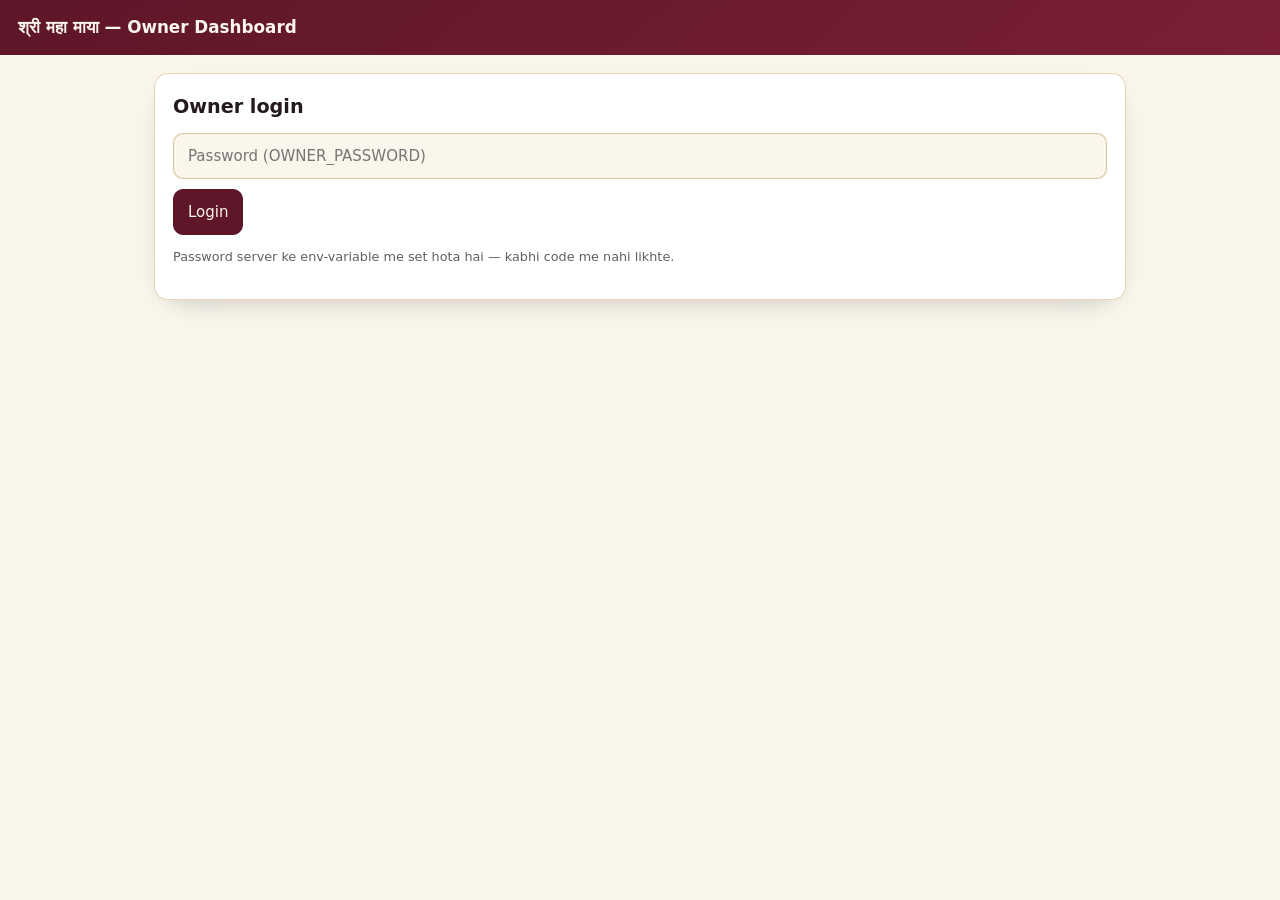
<file: server/admin/index.html>
<!doctype html>
<html lang="en">
<head>
<meta charset="utf-8">
<meta name="viewport" content="width=device-width, initial-scale=1">
<title>Owner Dashboard — Shri Maha Maya Hotel</title>
<style>
  :root { --maroon:#5E1628; --maroon2:#7a1f34; --gold:#B98A3E; --ivory:#FAF6EC; --ink:#241a1e; }
  * { box-sizing: border-box; }
  body { margin:0; font:15px/1.6 system-ui, -apple-system, "Segoe UI", sans-serif; background:var(--ivory); color:var(--ink); }
  header { background:linear-gradient(140deg,var(--maroon),var(--maroon2)); color:var(--ivory); padding:14px 18px; display:flex; align-items:center; gap:12px; position:sticky; top:0; z-index:5; }
  header b { font-size:1.05rem; } header span { opacity:.8; font-size:.78rem; }
  header button { margin-left:auto; }
  main { max-width:1000px; margin:0 auto; padding:18px 14px 60px; }
  .card { background:#fff; border:1px solid rgba(185,138,62,.35); border-radius:14px; padding:18px; margin-bottom:16px; box-shadow:0 10px 30px -18px rgba(20,8,12,.4); }
  h1 { font-size:1.2rem; margin:0 0 10px; }
  input, select, button { font:inherit; padding:10px 14px; border-radius:10px; border:1px solid rgba(185,138,62,.5); }
  input { width:100%; margin-bottom:10px; background:var(--ivory); }
  button { background:var(--maroon); color:var(--ivory); cursor:pointer; border-color:var(--maroon); }
  button.ghost { background:#fff; color:var(--maroon); }
  .stats { display:flex; gap:10px; flex-wrap:wrap; }
  .stat { flex:1; min-width:110px; background:var(--ivory); border:1px dashed rgba(185,138,62,.5); border-radius:12px; padding:12px; text-align:center; }
  .stat b { display:block; font-size:1.6rem; color:var(--maroon); }
  table { width:100%; border-collapse:collapse; font-size:.86rem; }
  th, td { text-align:left; padding:9px 8px; border-bottom:1px solid rgba(185,138,62,.25); vertical-align:top; }
  th { font-size:.72rem; letter-spacing:.08em; text-transform:uppercase; color:var(--maroon); }
  .badge { display:inline-block; padding:3px 10px; border-radius:999px; font-size:.7rem; font-weight:700; }
  .b-pending { background:#fdeaea; color:#a12626; } .b-contacted { background:#fff4dd; color:#8a6215; } .b-closed { background:#e6f4e6; color:#2c6e2c; }
  .b-room { background:#efe6f7; color:#5b3a86; } .b-food { background:#e8f0e0; color:#4c6b2f; } .b-complaint { background:#fdeaea; color:#a12626; } .b-general { background:#e8eef4; color:#33566e; }
  td pre { margin:0; white-space:pre-wrap; font:inherit; }
  .rowacts { display:flex; gap:6px; flex-wrap:wrap; }
  .rowacts button, .rowacts a { padding:6px 10px; font-size:.74rem; border-radius:8px; text-decoration:none; }
  a.wa { background:#25D366; color:#fff; }
  .muted { opacity:.7; font-size:.8rem; }
  .hidden { display:none; }
  .err { color:#a12626; font-size:.84rem; margin-top:6px; }
  @media (max-width:640px){ table, thead, tbody, tr, td { display:block; } thead { display:none; } td { border:0; padding:3px 8px; } tr { border-bottom:2px solid rgba(185,138,62,.3); padding:8px 0; display:block; } }
</style>
</head>
<body>
<header>
  <b>श्री महा माया — Owner Dashboard</b>
  <span id="who"></span>
  <button id="logout" class="ghost hidden">Logout</button>
</header>
<main>
  <section class="card" id="loginbox">
    <h1>Owner login</h1>
    <input type="password" id="pw" placeholder="Password (OWNER_PASSWORD)" autocomplete="current-password">
    <button id="login">Login</button>
    <p class="err hidden" id="lerr"></p>
    <p class="muted">Password server ke env-variable me set hota hai — kabhi code me nahi likhte.</p>
  </section>

  <section id="dash" class="hidden">
    <div class="card">
      <div class="stats" id="stats"></div>
    </div>
    <div class="card">
      <h1>Aaj ki vacancy <span class="muted" id="avwhen"></span></h1>
      <p class="muted">Maya (website bot) yahi numbers guest ko batati hai — billing app se milane tak roz subah update kar dijiye.</p>
      <div class="stats">
        <label class="stat">Standard AC khali<br><input type="number" id="av-standard" min="0" max="10" value="0"></label>
        <label class="stat">Deluxe AC khali<br><input type="number" id="av-deluxe" min="0" max="10" value="0"></label>
        <label class="stat">Family AC khali<br><input type="number" id="av-family" min="0" max="10" value="0"></label>
      </div>
      <div class="row" style="margin-top:10px">
        <button id="avsave">Save vacancy</button>
        <span class="muted" id="avmsg"></span>
      </div>
    </div>
    <div class="card">
      <h1>Enquiries <span class="muted" id="count"></span></h1>
      <p>
        <select id="filter">
          <option value="">All statuses</option><option value="pending">Pending</option>
          <option value="contacted">Contacted</option><option value="closed">Closed</option>
        </select>
        <button class="ghost" id="refresh">Refresh</button>
        <button class="ghost" id="csv">Export CSV</button>
      </p>
      <table><thead><tr><th>When</th><th>Type</th><th>Guest</th><th>Details</th><th>Status</th><th>Actions</th></tr></thead><tbody id="rows"></tbody></table>
      <p class="muted" id="empty"></p>
    </div>
    <p class="muted">⚠️ Dashboard sirf aapke liye hai. Enquiry ka matlab booking CONFIRMED nahi — guest ko hotel call/WhatsApp par confirm karein.</p>
  </section>
</main>
<script src="admin.js"></script>
</body>
</html>
</file>
<file: assets/css/style.css>
@font-face{font-family:Cormorant Garamond;font-style:italic;font-weight:400;font-display:swap;src:url(../fonts/CormorantGaramond-400i.woff2) format("woff2");unicode-range:U+0000-00FF,U+0131,U+0152-0153,U+02BB-02BC,U+02C6,U+02DA,U+02DC,U+0304,U+0308,U+0329,U+2000-206F,U+20AC,U+2122,U+2191,U+2193,U+2212,U+2215,U+FEFF,U+FFFD}@font-face{font-family:Cormorant Garamond;font-style:italic;font-weight:500;font-display:swap;src:url(../fonts/CormorantGaramond-500i.woff2) format("woff2");unicode-range:U+0000-00FF,U+0131,U+0152-0153,U+02BB-02BC,U+02C6,U+02DA,U+02DC,U+0304,U+0308,U+0329,U+2000-206F,U+20AC,U+2122,U+2191,U+2193,U+2212,U+2215,U+FEFF,U+FFFD}@font-face{font-family:Cormorant Garamond;font-style:normal;font-weight:400;font-display:swap;src:url(../fonts/CormorantGaramond-400.woff2) format("woff2");unicode-range:U+0000-00FF,U+0131,U+0152-0153,U+02BB-02BC,U+02C6,U+02DA,U+02DC,U+0304,U+0308,U+0329,U+2000-206F,U+20AC,U+2122,U+2191,U+2193,U+2212,U+2215,U+FEFF,U+FFFD}@font-face{font-family:Cormorant Garamond;font-style:normal;font-weight:500;font-display:swap;src:url(../fonts/CormorantGaramond-500.woff2) format("woff2");unicode-range:U+0000-00FF,U+0131,U+0152-0153,U+02BB-02BC,U+02C6,U+02DA,U+02DC,U+0304,U+0308,U+0329,U+2000-206F,U+20AC,U+2122,U+2191,U+2193,U+2212,U+2215,U+FEFF,U+FFFD}@font-face{font-family:Cormorant Garamond;font-style:normal;font-weight:600;font-display:swap;src:url(../fonts/CormorantGaramond-600.woff2) format("woff2");unicode-range:U+0000-00FF,U+0131,U+0152-0153,U+02BB-02BC,U+02C6,U+02DA,U+02DC,U+0304,U+0308,U+0329,U+2000-206F,U+20AC,U+2122,U+2191,U+2193,U+2212,U+2215,U+FEFF,U+FFFD}@font-face{font-family:Cormorant Garamond;font-style:normal;font-weight:700;font-display:swap;src:url(../fonts/CormorantGaramond-700.woff2) format("woff2");unicode-range:U+0000-00FF,U+0131,U+0152-0153,U+02BB-02BC,U+02C6,U+02DA,U+02DC,U+0304,U+0308,U+0329,U+2000-206F,U+20AC,U+2122,U+2191,U+2193,U+2212,U+2215,U+FEFF,U+FFFD}@font-face{font-family:Poppins;font-style:normal;font-weight:300;font-display:swap;src:url(../fonts/Poppins-300.woff2) format("woff2");unicode-range:U+0000-00FF,U+0131,U+0152-0153,U+02BB-02BC,U+02C6,U+02DA,U+02DC,U+0304,U+0308,U+0329,U+2000-206F,U+20AC,U+2122,U+2191,U+2193,U+2212,U+2215,U+FEFF,U+FFFD}@font-face{font-family:Poppins;font-style:normal;font-weight:400;font-display:swap;src:url(../fonts/Poppins-400.woff2) format("woff2");unicode-range:U+0000-00FF,U+0131,U+0152-0153,U+02BB-02BC,U+02C6,U+02DA,U+02DC,U+0304,U+0308,U+0329,U+2000-206F,U+20AC,U+2122,U+2191,U+2193,U+2212,U+2215,U+FEFF,U+FFFD}@font-face{font-family:Poppins;font-style:normal;font-weight:500;font-display:swap;src:url(../fonts/Poppins-500.woff2) format("woff2");unicode-range:U+0000-00FF,U+0131,U+0152-0153,U+02BB-02BC,U+02C6,U+02DA,U+02DC,U+0304,U+0308,U+0329,U+2000-206F,U+20AC,U+2122,U+2191,U+2193,U+2212,U+2215,U+FEFF,U+FFFD}@font-face{font-family:Poppins;font-style:normal;font-weight:600;font-display:swap;src:url(../fonts/Poppins-600.woff2) format("woff2");unicode-range:U+0000-00FF,U+0131,U+0152-0153,U+02BB-02BC,U+02C6,U+02DA,U+02DC,U+0304,U+0308,U+0329,U+2000-206F,U+20AC,U+2122,U+2191,U+2193,U+2212,U+2215,U+FEFF,U+FFFD}:root{--maroon-950: #2E0A14;--maroon-900: #3D0E1B;--maroon-800: #4A1424;--maroon-700: #5E1628;--maroon-600: #74223A;--gold: #B98A3E;--gold-strong: #A3772F;--gold-soft: rgba(185, 138, 62, .16);--gold-line: rgba(185, 138, 62, .5);--gold-ink: #7A5A20;--ivory: #FAF6EC;--ivory-2: #F3ECDD;--paper: #FFFDF8;--ink: #221C19;--ink-2: #54493F;--ink-3: #6E6156;--green: #1E7B34;--wa: #25D366;--font-display: "Cormorant Garamond", "Playfair Display", Georgia, "Times New Roman", serif;--font-body: "Poppins", "Inter", "Segoe UI", system-ui, -apple-system, sans-serif;--shadow-soft: 0 10px 40px -12px rgba(46, 10, 20, .18);--shadow-card: 0 6px 24px -8px rgba(46, 10, 20, .16);--radius: 14px;--nav-h: 78px;--ease: cubic-bezier(.22, .61, .36, 1)}*,*:before,*:after{box-sizing:border-box;margin:0;padding:0}html{scroll-behavior:smooth;-webkit-text-size-adjust:100%}body{font-family:var(--font-body);font-weight:300;color:var(--ink);background:var(--paper);line-height:1.7;overflow-x:hidden}img{display:block;max-width:100%;height:auto}a{color:inherit;text-decoration:none}ul{list-style:none}button{font-family:inherit;cursor:pointer;border:0;background:none;color:inherit}input,textarea,select{font-family:inherit;font-size:1rem}::selection{background:var(--maroon-700);color:var(--ivory)}[data-icon]{display:inline-flex;align-items:center;justify-content:center;flex:none}[data-icon] svg{width:1em;height:1em;display:block}h1,h2,h3,h4{font-family:var(--font-display);font-weight:600;line-height:1.15;color:var(--ink)}section{scroll-margin-top:calc(var(--nav-h) + 8px)}.container{width:min(1180px,92%);margin-inline:auto}.hidden{display:none!important}.btn{display:inline-flex;align-items:center;justify-content:center;gap:10px;padding:15px 30px;font-family:var(--font-body);font-size:.82rem;font-weight:500;letter-spacing:.14em;text-transform:uppercase;border-radius:999px;transition:all .35s var(--ease);white-space:nowrap}.btn-gold{background:linear-gradient(135deg,#D3A754,var(--gold) 45%,var(--gold-strong));color:#2e0a14;box-shadow:0 12px 30px -10px rgba(185,138,62,.55)}.btn-gold:hover{transform:translateY(-2px);box-shadow:0 18px 36px -10px rgba(185,138,62,.65);filter:brightness(1.05)}.btn-ghost{border:1px solid rgba(250,246,236,.55);color:var(--ivory);backdrop-filter:blur(4px);background:rgba(20,10,14,.25)}.btn-ghost:hover{background:rgba(250,246,236,.12);border-color:var(--ivory)}.btn-outline{border:1px solid var(--gold-line);color:var(--maroon-800);background:transparent}.btn-outline:hover{background:var(--gold-soft);border-color:var(--gold)}.btn-sm{padding:11px 22px;font-size:.74rem}.btn .arrow{transition:transform .3s var(--ease)}.btn:hover .arrow{transform:translate(4px)}.kicker{display:inline-flex;align-items:center;gap:14px;font-size:.72rem;font-weight:500;letter-spacing:.32em;text-transform:uppercase;color:var(--gold-ink)}.kicker:before,.kicker:after{content:"";height:1px;width:34px;background:var(--gold-line)}.section-head{text-align:center;margin-bottom:clamp(40px,6vw,64px)}.section-head h2{font-size:clamp(2rem,4.2vw,3.1rem);font-weight:500;margin:18px 0 14px}.section-head .lede{max-width:620px;margin:0 auto;color:var(--ink-2);font-size:.98rem}.divider{width:190px;height:26px;margin:26px auto 0;background:url('data:image/svg+xml;utf8,<svg xmlns="http://www.w3.org/2000/svg" width="190" height="26" viewBox="0 0 190 26"><g fill="none" stroke="%23B98A3E" stroke-width="1"><path d="M0 13h76M114 13h76"/></g><path d="M95 4l9 9-9 9-9-9z" fill="none" stroke="%23B98A3E"/><circle cx="95" cy="13" r="2.4" fill="%235E1628"/><circle cx="84" cy="13" r="1.2" fill="%23B98A3E"/><circle cx="106" cy="13" r="1.2" fill="%23B98A3E"/></svg>') center/contain no-repeat;opacity:.9}.veg-dot{display:inline-block;width:14px;height:14px;border-radius:3px;background:var(--paper);border:1.6px solid var(--green);position:relative;flex:none}.veg-dot:after{content:"";position:absolute;top:2px;right:2px;bottom:2px;left:2px;border-radius:50%;background:var(--green)}.nav{position:fixed;inset:0 0 auto 0;z-index:90;height:var(--nav-h);display:flex;align-items:center;transition:background .45s var(--ease),box-shadow .45s var(--ease),height .4s var(--ease);color:var(--ivory)}.nav.scrolled{background:rgba(34,12,20,.93);backdrop-filter:blur(14px);-webkit-backdrop-filter:blur(14px);box-shadow:0 8px 30px -12px rgba(0,0,0,.55);height:66px}.nav-inner{display:flex;align-items:center;justify-content:space-between;gap:20px}.brand{display:flex;align-items:center;gap:13px;min-width:0}.brand-mark{width:44px;height:44px;flex:none;display:grid;place-items:center}.brand-name{line-height:1.12}.brand-name .t1{font-family:var(--font-display);font-size:1.28rem;font-weight:600;letter-spacing:.04em;display:flex;align-items:center;gap:8px;white-space:nowrap}.brand-name .t2{font-size:.58rem;letter-spacing:.34em;text-transform:uppercase;opacity:.85;margin-top:2px}.nav-links{display:flex;gap:4px}.nav-links a{position:relative;padding:9px 13px;font-size:.8rem;font-weight:400;letter-spacing:.06em;opacity:.92;transition:opacity .25s}.nav-links a:after{content:"";position:absolute;left:13px;right:13px;bottom:4px;height:1.5px;background:var(--gold);transform:scaleX(0);transform-origin:left;transition:transform .35s var(--ease)}.nav-links a:hover,.nav-links a.active{opacity:1}.nav-links a:hover:after,.nav-links a.active:after{transform:scaleX(1)}.nav-cta{display:flex;align-items:center;gap:12px}.lang-btn{display:inline-flex;align-items:center;gap:7px;padding:8px 15px;border:1px solid rgba(250,246,236,.4);border-radius:999px;font-size:.8rem;font-weight:500;letter-spacing:.05em;color:var(--ivory);transition:all .3s}.lang-btn:hover{border-color:var(--gold);color:var(--gold)}.nav-cta .btn{padding:12px 24px}.burger{display:none;width:44px;height:44px;flex-direction:column;justify-content:center;align-items:center;gap:5px}.burger span{display:block;width:24px;height:1.8px;background:currentColor;transition:all .3s var(--ease)}.m-menu{position:fixed;top:0;right:0;bottom:0;left:0;z-index:100;background:linear-gradient(160deg,var(--maroon-950),var(--maroon-800));color:var(--ivory);display:flex;flex-direction:column;padding:26px 8%;transform:translateY(-101%);visibility:hidden;pointer-events:none;transition:transform .5s var(--ease),visibility 0s linear .5s}.m-menu.open{transform:translateY(0);visibility:visible;pointer-events:auto;transition:transform .5s var(--ease)}.m-menu-top{display:flex;justify-content:space-between;align-items:center;margin-bottom:8vh}.m-menu-top .close{width:46px;height:46px;border:1px solid rgba(250,246,236,.35);border-radius:50%;font-size:1.2rem}.m-menu-links{display:flex;flex-direction:column}.m-menu-links a{font-family:var(--font-display);font-size:2rem;font-weight:500;padding:13px 0;border-bottom:1px solid rgba(250,246,236,.12);display:flex;justify-content:space-between;align-items:center;opacity:0;transform:translateY(14px);transition:opacity .4s var(--ease),transform .4s var(--ease),color .3s}.m-menu.open .m-menu-links a{opacity:1;transform:translateY(0)}.m-menu-links a:hover{color:var(--gold)}.m-menu-links a .n{font-family:var(--font-body);font-size:.7rem;letter-spacing:.3em;color:var(--gold);opacity:.9}.m-menu-foot{margin-top:auto;text-align:center}.m-menu-foot a{display:inline-block;padding:8px 0;color:var(--gold)}.hero{position:relative;min-height:100vh;min-height:100svh;display:flex;align-items:center;color:var(--ivory);overflow:hidden;background:radial-gradient(1100px 640px at 88% -8%,rgba(185,138,62,.16),transparent 62%),linear-gradient(158deg,var(--maroon-950) 0%,var(--maroon-900) 52%,var(--maroon-950) 100%);padding:calc(var(--nav-h) + 46px) 0 76px}.hero:before{content:"";position:absolute;top:0;right:0;bottom:0;left:0;pointer-events:none;background:url('data:image/svg+xml;utf8,<svg xmlns="http://www.w3.org/2000/svg" width="64" height="64" viewBox="0 0 64 64"><g fill="none" stroke="%23B98A3E" stroke-opacity="0.1" stroke-width="1"><path d="M0 16h16V0M48 0v16h16M0 48h16v16M48 48h16v16"/><circle cx="32" cy="32" r="14"/><path d="M32 18v28M18 32h28"/></g><circle cx="32" cy="32" r="3" fill="%23B98A3E" fill-opacity="0.14"/></svg>');opacity:.55}.hero-bg-glow{position:absolute;right:-180px;top:50%;transform:translateY(-50%);width:560px;height:560px;border-radius:50%;background:radial-gradient(circle,rgba(185,138,62,.13),transparent 65%);pointer-events:none}.hero-grid{position:relative;z-index:2;display:grid;grid-template-columns:1fr 1.05fr;gap:clamp(36px,5vw,76px);align-items:center}.hero-copy{text-align:left}.hero-eyebrow{display:inline-flex;align-items:center;gap:12px;font-size:.74rem;letter-spacing:.4em;text-transform:uppercase;color:var(--gold);opacity:0;transform:translateY(18px);transition:all .9s var(--ease) .2s}.hero-eyebrow:after{content:"";width:44px;height:1px;background:var(--gold-line)}.hero h1{font-size:clamp(3.6rem,7.6vw,6rem);font-weight:500;color:var(--ivory);letter-spacing:.01em;margin:20px 0 2px;text-wrap:balance;line-height:1.04;opacity:0;transform:translateY(26px);transition:all 1s var(--ease) .4s}.hero-baseline{display:flex;align-items:center;gap:14px;font-size:.74rem;font-weight:500;letter-spacing:.42em;text-transform:uppercase;color:rgba(250,246,236,.92);margin-bottom:24px;opacity:0;transform:translateY(20px);transition:all 1s var(--ease) .55s}.hero-baseline:before{content:"";width:48px;height:1px;background:var(--gold-line)}.hero-baseline .amp{color:var(--gold);letter-spacing:0}.hero-sub{font-family:var(--font-display);font-style:italic;font-size:clamp(1.15rem,2.3vw,1.65rem);font-weight:500;color:rgba(250,246,236,.94);opacity:0;transform:translateY(22px);transition:all 1s var(--ease) .7s}.hero-desc{max-width:540px;margin-top:16px;font-size:.92rem;color:rgba(250,246,236,.75);opacity:0;transform:translateY(20px);transition:all 1s var(--ease) .85s}.hero-ctas{display:flex;gap:16px;margin-top:34px;flex-wrap:wrap;opacity:0;transform:translateY(20px);transition:all 1s var(--ease) 1s}.hero.loaded .hero-eyebrow,.hero.loaded .hero-baseline,.hero.loaded .hero-sub,.hero.loaded .hero-desc,.hero.loaded .hero-ctas,.hero.loaded h1{opacity:1;transform:translateY(0)}.veg-seal{display:inline-flex;align-items:center;gap:10px;margin-top:30px;padding:9px 20px;border:1px solid rgba(185,138,62,.55);border-radius:999px;background:rgba(20,8,12,.35);font-size:.7rem;font-weight:500;letter-spacing:.22em;text-transform:uppercase;color:rgba(250,246,236,.95);opacity:0;transform:translateY(16px);transition:all 1s var(--ease) 1.15s}.hero.loaded .veg-seal{opacity:1;transform:translateY(0)}.veg-seal .dot{width:10px;height:10px;border-radius:2px;border:1.4px solid #3BB45E;position:relative}.veg-seal .dot:after{content:"";position:absolute;top:1.5px;right:1.5px;bottom:1.5px;left:1.5px;border-radius:50%;background:#3bb45e}.hero-art{display:flex;flex-direction:column;align-items:center;gap:24px}.arch{position:relative;width:min(460px,100%);aspect-ratio:3/4;border-radius:999px 999px 18px 18px;overflow:hidden;box-shadow:0 34px 80px -24px rgba(0,0,0,.65),0 0 0 1px rgba(185,138,62,.35)}.arch:before{content:"";position:absolute;top:10px;right:10px;bottom:10px;left:10px;z-index:3;pointer-events:none;border:1px solid rgba(185,138,62,.55);border-radius:999px 999px 12px 12px}.arch:after{content:"";position:absolute;top:0;right:0;bottom:0;left:0;z-index:1;background:linear-gradient(180deg,rgba(20,8,12,.06) 55%,rgba(20,8,12,.5))}.hero-slides{position:absolute;top:0;right:0;bottom:0;left:0}.hero-slide{position:absolute;top:0;right:0;bottom:0;left:0;opacity:0;transition:opacity 1.4s ease}.hero-slide.active{opacity:1;z-index:0}.hero-slide img{width:100%;height:100%;object-fit:cover}.hero-slide.active img{animation:kenburns 9s var(--ease) forwards}@keyframes kenburns{0%{transform:scale(1.02)}to{transform:scale(1.1)}}.hero-veil{position:absolute;top:0;right:0;bottom:0;left:0;z-index:2;pointer-events:none;background:linear-gradient(180deg,transparent 60%,rgba(20,8,12,.55))}.arch-badge{position:absolute;z-index:4;left:50%;transform:translate(-50%);bottom:30px;padding:9px 20px;border-radius:999px;white-space:nowrap;border:1px solid var(--gold-line);background:rgba(20,8,12,.55);backdrop-filter:blur(6px);font-size:.66rem;letter-spacing:.24em;text-transform:uppercase;color:var(--gold)}.hero-controls{display:flex;align-items:center;gap:18px}.hero-controls>button{width:42px;height:42px;border-radius:50%;border:1px solid rgba(250,246,236,.35);color:var(--ivory);display:grid;place-items:center;font-size:1.05rem;transition:all .3s}.hero-controls>button:hover{background:var(--gold);border-color:var(--gold);color:var(--maroon-950)}.hero-dots{display:flex;gap:3px}.hero-dots button{box-sizing:border-box;width:26px;height:25px;padding:11px 2px;background-clip:content-box;border-radius:2px;background-color:rgba(250,246,236,.3);transition:background-color .4s}.hero-dots button.active{background-color:var(--gold);width:42px}.scroll-cue{position:absolute;z-index:4;left:50%;transform:translate(-50%);bottom:22px;display:flex;flex-direction:column;align-items:center;gap:8px;font-size:.62rem;letter-spacing:.3em;text-transform:uppercase;color:rgba(250,246,236,.65)}.scroll-cue:after{content:"";width:1px;height:34px;background:linear-gradient(var(--gold),transparent);animation:cue 2.2s infinite}@keyframes cue{0%{transform:scaleY(0);transform-origin:top}45%{transform:scaleY(1);transform-origin:top}55%{transform:scaleY(1);transform-origin:bottom}to{transform:scaleY(0);transform-origin:bottom}}@media(max-width:920px){.hero{padding:calc(var(--nav-h) + 30px) 0 64px}.hero-grid{grid-template-columns:1fr;gap:42px}.hero-copy,.hero h1{text-align:center}.hero-baseline,.hero-ctas{justify-content:center}.arch{width:min(420px,94vw)}}@media(max-width:620px){.hero-eyebrow:after{display:none}.hero h1{font-size:clamp(3rem,13vw,4.2rem)}}.reveal{opacity:0;transform:translateY(30px);transition:opacity .9s var(--ease),transform .9s var(--ease);transition-delay:var(--d, 0s);will-change:opacity,transform}.reveal.in-view{opacity:1;transform:translateY(0)}@media(prefers-reduced-motion:reduce){.reveal{opacity:1;transform:none;transition:none}.hero-slide.active img{animation:none}html{scroll-behavior:auto}}.about{padding:clamp(80px,11vw,140px) 0;background:var(--paper);overflow:hidden}.about-grid{display:grid;grid-template-columns:1.05fr 1fr;gap:clamp(40px,6vw,88px);align-items:center}.about-copy .kicker{margin-bottom:20px}.about-copy h2{font-size:clamp(1.9rem,3.6vw,2.9rem);font-weight:500;margin-bottom:26px}.about-copy p{color:var(--ink-2);font-size:.97rem;margin-bottom:18px}.about-copy p.lead:first-letter{font-family:var(--font-display);float:left;font-size:3.6rem;line-height:.85;padding:6px 12px 0 0;color:var(--maroon-700);font-weight:600}.promise{display:flex;gap:14px;align-items:flex-start;margin-top:28px;padding:20px 24px;background:var(--ivory);border-left:2px solid var(--gold);border-radius:0 var(--radius) var(--radius) 0}.promise .ico{width:46px;height:46px;flex:none;border-radius:50%;background:var(--gold-soft);display:grid;place-items:center;color:var(--maroon-700)}.promise strong{font-family:var(--font-display);font-size:1.15rem;display:block;margin-bottom:3px}.promise p{margin:0;font-size:.86rem;color:var(--ink-2)}.about-stats{display:flex;gap:clamp(20px,3vw,44px);margin-top:34px}.stat .num{font-family:var(--font-display);font-size:2.3rem;font-weight:600;color:var(--maroon-700);line-height:1}.stat .lbl{font-size:.72rem;letter-spacing:.14em;text-transform:uppercase;color:var(--ink-3);margin-top:6px}.about-media{position:relative;padding:0 0 60px 40px}.about-media .frame{position:absolute;top:34px;left:0;right:30px;bottom:26px;border:1px solid var(--gold-line);border-radius:var(--radius);z-index:0}.about-media .main-img{position:relative;z-index:1;border-radius:var(--radius);overflow:hidden;box-shadow:var(--shadow-soft)}.about-media .main-img img{width:100%;aspect-ratio:4/5;object-fit:cover;transition:transform 1.2s var(--ease)}.about-media:hover .main-img img{transform:scale(1.045)}.about-media .side-img{position:absolute;z-index:2;right:0;bottom:0;width:48%;aspect-ratio:3/4;border-radius:var(--radius);overflow:hidden;box-shadow:var(--shadow-soft);border:6px solid var(--paper)}.about-media .side-img img{width:100%;height:100%;object-fit:cover}.about-media .seal{position:absolute;z-index:3;left:-16px;bottom:34px;width:96px;height:96px;border-radius:50%;background:var(--maroon-800);color:var(--ivory);display:grid;place-items:center;text-align:center;box-shadow:var(--shadow-soft);border:1px solid var(--gold-line)}.about-media .seal span{font-family:var(--font-display);font-size:.82rem;line-height:1.15;padding:10px}.about-media .seal em{font-style:normal;color:var(--gold)}.parallax-band{position:relative;overflow:hidden;min-height:380px;display:flex;align-items:center;justify-content:center;text-align:center;color:var(--ivory);background:var(--maroon-900)}.parallax-band .bg{position:absolute;top:-12%;right:0;bottom:-12%;left:0;z-index:0}.parallax-band .bg img{width:100%;height:100%;object-fit:cover}.parallax-band .veil{position:absolute;top:0;right:0;bottom:0;left:0;background:linear-gradient(90deg,rgba(30,8,15,.78),rgba(30,8,15,.45));z-index:1}.parallax-band .inner{position:relative;z-index:2;padding:90px 6%}.parallax-band h2,.parallax-band h3{font-family:var(--font-display);font-style:italic;font-size:clamp(1.6rem,3.4vw,2.6rem);font-weight:500;color:var(--ivory);max-width:780px;margin:0 auto 20px}.parallax-band p{color:rgba(250,246,236,.8);font-size:.9rem;max-width:520px;margin:0 auto 30px}.rooms{padding:clamp(80px,11vw,140px) 0;background:var(--ivory)}.rooms-grid{display:grid;grid-template-columns:repeat(auto-fit,minmax(330px,1fr));gap:30px}.room-card{background:var(--paper);border-radius:var(--radius);overflow:hidden;box-shadow:var(--shadow-card);display:flex;flex-direction:column;transition:transform .5s var(--ease),box-shadow .5s var(--ease)}.room-card:hover{transform:translateY(-6px);box-shadow:var(--shadow-soft)}.room-media{position:relative;aspect-ratio:3/3.1;min-height:260px;overflow:hidden;cursor:pointer}.room-media>img{width:100%;height:100%;object-fit:cover;transition:transform 1s var(--ease)}.room-card:hover .room-media img{transform:scale(1.06)}.room-track{position:absolute;top:0;right:0;bottom:0;left:0;display:flex;transition:transform .45s var(--ease);touch-action:pan-y;-webkit-user-select:none;user-select:none}.room-slide{min-width:100%;height:100%}.room-slide img{width:100%;height:100%;object-fit:cover;pointer-events:none}.room-dots{position:absolute;z-index:3;left:50%;transform:translate(-50%);bottom:4px;display:flex;gap:0}.room-dots button{box-sizing:border-box;width:24px;height:24px;padding:8px;background-clip:content-box;border-radius:50%;background-color:rgba(250,246,236,.45);transition:background-color .3s,transform .3s}.room-dots button.active{background-color:var(--gold);transform:scale(1.35)}.room-count{position:absolute;z-index:3;top:12px;right:12px;padding:4px 11px;border-radius:999px;background:rgba(34,12,20,.72);backdrop-filter:blur(6px);color:var(--ivory);font-size:.66rem;font-weight:500;letter-spacing:.14em}.room-nav{position:absolute;z-index:3;top:50%;transform:translateY(-50%);width:38px;height:38px;border-radius:50%;background:rgba(34,12,20,.55);backdrop-filter:blur(4px);border:1px solid rgba(250,246,236,.35);color:var(--ivory);display:grid;place-items:center;font-size:.9rem;opacity:0;transition:all .3s var(--ease)}.room-nav svg{width:16px;height:16px}.room-card:hover .room-nav{opacity:1}.room-nav:hover{background:var(--gold);border-color:var(--gold);color:var(--maroon-950)}.room-nav.prev{left:12px}.room-nav.next{right:12px}@media(max-width:640px){.room-nav{display:none}.room-card:hover .room-media img{transform:none}}.room-media:after{content:"";position:absolute;top:0;right:0;bottom:0;left:0;background:linear-gradient(180deg,transparent 55%,rgba(20,8,12,.45))}.room-price{position:absolute;z-index:2;left:16px;bottom:14px;background:rgba(34,12,20,.82);backdrop-filter:blur(6px);color:var(--ivory);padding:7px 16px;border-radius:999px;font-size:.8rem;font-weight:500;letter-spacing:.04em}.room-price b{color:var(--gold-ink);font-weight:600}.room-view{position:absolute;z-index:2;right:16px;bottom:14px;display:inline-flex;gap:8px;align-items:center;font-size:.7rem;letter-spacing:.18em;text-transform:uppercase;color:rgba(250,246,236,.9);opacity:0;transform:translateY(6px);transition:all .4s var(--ease)}.room-card:hover .room-view{opacity:1;transform:translateY(0)}.room-body{padding:26px 28px 28px;display:flex;flex-direction:column;flex:1}.room-body h3{font-size:1.6rem;font-weight:600;display:flex;align-items:baseline;gap:10px}.room-body h3 .hi{font-family:var(--font-body);font-size:.68rem;font-weight:400;color:var(--ink-3);letter-spacing:.04em}.room-meta{display:flex;gap:18px;margin:10px 0 16px;font-size:.78rem;color:var(--ink-2);flex-wrap:wrap}.room-meta span{display:inline-flex;align-items:center;gap:6px}.room-meta svg{width:15px;height:15px;color:var(--gold-strong)}.room-body>p{font-size:.88rem;color:var(--ink-2)}.room-feats{display:flex;flex-wrap:wrap;gap:8px;margin:16px 0 22px}.room-feats li{display:inline-flex;align-items:center;gap:6px;font-size:.72rem;color:var(--ink-2);background:var(--ivory);padding:6px 12px;border-radius:999px;border:1px solid rgba(185,138,62,.25)}.room-feats svg{width:13px;height:13px;color:var(--gold-strong)}.room-foot{margin-top:auto;display:flex;align-items:center;justify-content:space-between;gap:12px}.room-foot .from{font-size:.7rem;letter-spacing:.12em;text-transform:uppercase;color:var(--ink-3)}.room-foot .from b{display:block;font-family:var(--font-display);font-size:1.35rem;color:var(--maroon-700);letter-spacing:0}.rooms-note{text-align:center;margin-top:34px;font-size:.82rem;color:var(--ink-3)}.food{padding:clamp(80px,11vw,140px) 0;background:var(--paper)}.food-tabs{display:flex;justify-content:center;flex-wrap:wrap;gap:10px;margin-bottom:44px}.food-tabs button{padding:11px 24px;border-radius:999px;border:1px solid rgba(94,22,40,.25);font-size:.78rem;font-weight:500;letter-spacing:.1em;text-transform:uppercase;color:var(--ink-2);transition:all .35s var(--ease)}.food-tabs button:hover{border-color:var(--gold);color:var(--maroon-700)}.food-tabs button.active{background:var(--maroon-800);color:var(--ivory);border-color:var(--maroon-800)}.food-tab{display:none}.food-tab.active{display:block;animation:fadeUp .6s var(--ease)}@keyframes fadeUp{0%{opacity:0;transform:translateY(16px)}to{opacity:1;transform:translateY(0)}}.food-featured{display:grid;grid-template-columns:repeat(auto-fit,minmax(260px,340px));justify-content:center;gap:28px;margin-bottom:46px}.food-featured .dish{max-width:400px;justify-self:center;width:100%}.dish{background:var(--paper);border:1px solid rgba(185,138,62,.25);border-radius:var(--radius);overflow:hidden;transition:transform .5s var(--ease),box-shadow .5s var(--ease)}.dish:hover{transform:translateY(-5px);box-shadow:var(--shadow-card)}.dish-img{position:relative;aspect-ratio:4/3;min-height:200px;overflow:hidden}.dish-img img{position:relative;z-index:1;width:100%;height:100%;object-fit:cover;transition:transform 1s var(--ease)}.dish-ph{position:absolute;top:0;right:0;bottom:0;left:0;z-index:0;display:grid;place-items:center;background:radial-gradient(ellipse at 30% 20%,rgba(185,138,62,.28),transparent 55%),linear-gradient(135deg,#f3ecdd,#efe4ce 55%,#e9dcc2);color:rgba(94,22,40,.35)}.dish-ph svg{width:44px;height:44px}.dish:hover .dish-img img{transform:scale(1.07)}.dish-badge{position:absolute;top:14px;left:14px;background:var(--maroon-800);color:var(--gold);font-size:.62rem;letter-spacing:.24em;text-transform:uppercase;padding:6px 14px;border-radius:999px}.dish-body{padding:20px 22px 22px}.dish-body .row{display:flex;justify-content:space-between;align-items:baseline;gap:10px}.dish-body h3{font-size:1.25rem;font-weight:600}.dish-body .hi{font-size:.72rem;color:var(--ink-3);margin-top:2px}.dish-body .price{font-family:var(--font-display);font-size:1.3rem;font-weight:600;color:var(--maroon-700);white-space:nowrap}.dish-body p{font-size:.8rem;color:var(--ink-2);margin-top:8px}.menu-list{columns:2;column-gap:56px}.menu-list li{break-inside:avoid;display:flex;align-items:baseline;gap:10px;padding:12px 0;border-bottom:1px dashed rgba(138,124,110,.3)}.menu-list .nm{display:flex;align-items:center;gap:9px;font-size:.92rem;font-weight:400;color:var(--ink)}.menu-list .nm .hi{font-size:.74rem;color:var(--ink-3);font-weight:300}.menu-list .dots{flex:1;border-bottom:1px dotted rgba(138,124,110,.5);transform:translateY(-4px)}.menu-list .pr{font-family:var(--font-display);font-weight:600;color:var(--maroon-700);font-size:1.05rem;white-space:nowrap}.food-note{text-align:center;margin-top:40px;font-size:.8rem;color:var(--ink-3);max-width:560px;margin-inline:auto}.food-note .veg-dot{vertical-align:-2px;margin-right:8px}.gallery{padding:clamp(80px,11vw,140px) 0;background:var(--ivory)}.masonry{columns:4;column-gap:18px}.masonry .g-item{break-inside:avoid;margin-bottom:18px}.g-item{position:relative;border-radius:12px;overflow:hidden;cursor:zoom-in}.g-item img{width:100%;aspect-ratio:var(--ar, 4/3);object-fit:cover;transition:transform .9s var(--ease)}.g-item:hover img{transform:scale(1.05)}.g-item:after{content:"";position:absolute;top:0;right:0;bottom:0;left:0;background:linear-gradient(180deg,transparent 60%,rgba(20,8,12,.55));opacity:0;transition:opacity .4s}.g-item:hover:after{opacity:1}.g-item .cap{position:absolute;z-index:2;left:16px;bottom:12px;color:var(--ivory);font-size:.72rem;letter-spacing:.2em;text-transform:uppercase;opacity:0;transform:translateY(8px);transition:all .4s var(--ease)}.g-item:hover .cap{opacity:1;transform:translateY(0)}.amenities{padding:clamp(80px,11vw,140px) 0;background:var(--maroon-950);color:var(--ivory);position:relative}.amenities:before{content:"";position:absolute;top:0;right:0;bottom:0;left:0;background:url('data:image/svg+xml;utf8,<svg xmlns="http://www.w3.org/2000/svg" width="64" height="64" viewBox="0 0 64 64"><g fill="none" stroke="%23B98A3E" stroke-opacity="0.14" stroke-width="1"><path d="M0 16h16V0M48 0v16h16M0 48h16v16M48 48h16v16"/><circle cx="32" cy="32" r="14"/><path d="M32 18v28M18 32h28"/></g><circle cx="32" cy="32" r="3" fill="%23B98A3E" fill-opacity="0.2"/></svg>');opacity:.5;pointer-events:none}.amenities .container{position:relative}.amenities .section-head h2{color:var(--ivory)}.amenities .section-head .lede{color:rgba(250,246,236,.7)}.amen-grid{display:grid;grid-template-columns:repeat(3,1fr);gap:22px}.amen{display:flex;gap:18px;align-items:flex-start;background:rgba(250,246,236,.043);border:1px solid rgba(185,138,62,.22);border-radius:var(--radius);padding:26px 24px;transition:all .4s var(--ease)}.amen:hover{background:rgba(185,138,62,.09);border-color:rgba(185,138,62,.55);transform:translateY(-4px)}.amen .ico{width:52px;height:52px;flex:none;border-radius:50%;border:1px solid var(--gold-line);color:var(--gold);display:grid;place-items:center;background:rgba(185,138,62,.08)}.amen .ico svg{width:23px;height:23px}.amen h3{color:var(--ivory);font-size:1.3rem;font-weight:500;margin-bottom:5px}.amen p{font-size:.8rem;color:rgba(250,246,236,.66);line-height:1.6}.amen-cta{display:flex;flex-direction:column;align-items:center;justify-content:center;text-align:center;gap:8px;background:linear-gradient(135deg,rgba(185,138,62,.16),rgba(185,138,62,.06));border:1px dashed rgba(185,138,62,.5);font-size:.8rem;color:rgba(250,246,236,.85);padding:26px 24px}.amen-cta svg{width:30px;height:30px;color:var(--wa)}.amen-cta strong{font-family:var(--font-display);font-size:1.25rem;font-weight:500;color:var(--ivory)}.testi{padding:clamp(80px,11vw,140px) 0;background:var(--ivory);overflow:hidden}.testi-track-wrap{position:relative}.testi-track{display:flex;gap:24px;overflow-x:auto;scroll-snap-type:x mandatory;scrollbar-width:none;-ms-overflow-style:none;padding:8px 4px 26px}.testi-track::-webkit-scrollbar{display:none}.t-card{scroll-snap-align:center;flex:0 0 min(420px,86vw);background:var(--paper);border:1px solid rgba(185,138,62,.25);border-radius:var(--radius);padding:30px 30px 26px;box-shadow:var(--shadow-card);display:flex;flex-direction:column}.t-card .stars{display:flex;gap:3px;color:var(--gold);margin-bottom:14px}.t-card .stars svg{width:16px;height:16px}.t-card blockquote{font-family:var(--font-display);font-size:1.12rem;font-style:italic;color:var(--ink);line-height:1.55;flex:1}.t-card .who{display:flex;align-items:center;gap:13px;margin-top:20px;padding-top:18px;border-top:1px solid rgba(138,124,110,.25)}.t-card .ava{width:44px;height:44px;border-radius:50%;background:linear-gradient(135deg,var(--maroon-800),var(--maroon-600));color:var(--gold);display:grid;place-items:center;font-family:var(--font-display);font-size:1.05rem;font-weight:600;flex:none}.t-card .who b{display:block;font-weight:500;font-size:.88rem}.t-card .who span{font-size:.72rem;color:var(--ink-3)}.t-card .g-mark{margin-left:auto;display:inline-flex;align-items:center;gap:6px;font-size:.68rem;color:var(--ink-3)}.testi-dots{display:flex;justify-content:center;gap:0;margin-top:6px}.testi-dots button{box-sizing:border-box;width:26px;height:26px;padding:8px;background-clip:content-box;border-radius:50%;background-color:rgba(94,22,40,.22);transition:background-color .35s,transform .35s}.testi-dots button.active{background-color:var(--maroon-700);transform:scale(1.25)}.location{padding:clamp(80px,11vw,140px) 0;background:var(--paper)}.loc-grid{display:grid;grid-template-columns:1fr 1.15fr;gap:clamp(36px,5vw,72px);align-items:stretch}.loc-panel .kicker{margin-bottom:20px}.loc-panel h2{font-size:clamp(1.9rem,3.4vw,2.7rem);font-weight:500;margin-bottom:20px}.loc-panel>p{color:var(--ink-2);font-size:.95rem;margin-bottom:26px}.loc-addr{display:flex;gap:15px;align-items:flex-start;padding:18px 20px;background:var(--ivory);border-radius:var(--radius);border:1px solid rgba(185,138,62,.3);margin-bottom:18px}.loc-addr svg{width:20px;height:20px;color:var(--maroon-700);flex:none;margin-top:4px}.loc-addr b{font-weight:500;font-size:.92rem}.loc-addr span{font-size:.82rem;color:var(--ink-2)}.loc-chips{display:flex;flex-wrap:wrap;gap:10px;margin-bottom:28px}.loc-chips li{display:inline-flex;align-items:center;gap:8px;font-size:.78rem;background:var(--paper);border:1px solid rgba(185,138,62,.35);color:var(--ink-2);padding:8px 15px;border-radius:999px}.loc-chips svg{width:14px;height:14px;color:var(--gold-strong)}.loc-col{display:flex;flex-direction:column;gap:14px}.loc-map{border-radius:var(--radius);overflow:hidden;box-shadow:var(--shadow-soft);min-height:430px;position:relative;flex:1;border:1px solid rgba(185,138,62,.3);background:var(--ivory-2)}.loc-map iframe{position:absolute;top:0;right:0;bottom:0;left:0;width:100%;height:100%;border:0;filter:saturate(.85) sepia(.12)}.map-static{position:absolute;top:0;right:0;bottom:0;left:0;z-index:2;display:flex;align-items:flex-end;text-align:center;cursor:pointer;background:url(../../images/map/map-bg.webp) center/cover no-repeat,linear-gradient(160deg,#fbf7ee,#f3ecdd)}.map-static:before{content:"";position:absolute;top:0;right:0;bottom:0;left:0;box-shadow:inset 0 0 0 1px rgba(185,138,62,.4);pointer-events:none;z-index:1}.map-static:after{content:"";position:absolute;top:0;right:0;bottom:0;left:0;background:linear-gradient(180deg,rgba(34,12,20,.1),rgba(34,12,20,0) 34%,rgba(34,12,20,.72));pointer-events:none}.loc-map.map-on .map-static{display:none}.map-static-inner{position:relative;z-index:2;width:100%;padding:72px 26px 26px;background:linear-gradient(180deg,rgba(34,12,20,0),rgba(34,12,20,.55) 38%,rgba(34,12,20,.88))}.map-pin-wrap{position:absolute;left:50%;top:36%;margin-left:-39px;margin-top:-39px;width:78px;height:78px;border-radius:50%;display:inline-flex;align-items:center;justify-content:center;background:var(--maroon-800);color:var(--gold);border:2px solid rgba(185,138,62,.65);box-shadow:0 16px 40px -8px rgba(20,8,12,.6);animation:pinPulse 2.6s ease-in-out infinite;z-index:2}.map-pin-wrap:after{content:"";position:absolute;left:50%;top:100%;width:3px;height:18px;margin-top:-4px;border-radius:2px;background:linear-gradient(var(--gold),transparent);transform:translate(-50%)}.map-pin-wrap svg{width:36px;height:36px}@keyframes pinPulse{0%,to{transform:translateY(0)}50%{transform:translateY(-7px)}}.map-static h3{font-family:var(--font-display);font-size:1.45rem;font-weight:600;color:var(--ivory);margin-bottom:7px}.map-static p{font-size:.84rem;color:rgba(250,246,236,.85);margin-bottom:20px;line-height:1.75}.map-static .btn{position:relative;z-index:2}.contact{padding:clamp(80px,11vw,140px) 0;background:var(--ivory)}.contact-grid{display:grid;grid-template-columns:1fr 1.15fr;gap:clamp(36px,5vw,72px);align-items:start}.contact-copy h2{font-size:clamp(1.9rem,3.4vw,2.7rem);font-weight:500;margin:18px 0 16px}.contact-copy>p{color:var(--ink-2);font-size:.95rem;margin-bottom:26px}.contact-ways{display:flex;flex-direction:column;gap:14px}.c-way{display:flex;align-items:center;gap:16px;padding:16px 20px;background:var(--paper);border:1px solid rgba(185,138,62,.3);border-radius:var(--radius);transition:all .3s var(--ease)}.c-way:hover{border-color:var(--gold);transform:translate(4px)}.c-way .ico{width:46px;height:46px;border-radius:50%;background:var(--gold-soft);display:grid;place-items:center;color:var(--maroon-700);flex:none}.c-way .ico svg{width:20px;height:20px}.c-way b{display:block;font-weight:500;font-size:.92rem}.c-way span{font-size:.8rem;color:var(--ink-2)}.c-way .go{margin-left:auto;color:var(--gold-strong)}.booking-form{background:var(--paper);border:1px solid rgba(185,138,62,.3);border-radius:var(--radius);padding:clamp(26px,4vw,40px);box-shadow:var(--shadow-card)}.booking-form h3{font-size:1.7rem;font-weight:600;margin-bottom:6px}.booking-form .sub{font-size:.82rem;color:var(--ink-3);margin-bottom:26px}.f-row{display:grid;grid-template-columns:1fr 1fr;gap:16px}.f-field{margin-bottom:16px}.f-field label{display:block;font-size:.72rem;font-weight:500;letter-spacing:.1em;text-transform:uppercase;color:var(--ink-2);margin-bottom:7px}.f-field input,.f-field select,.f-field textarea{width:100%;padding:13px 16px;border-radius:10px;border:1px solid rgba(138,124,110,.35);background:var(--paper);font-size:.92rem;color:var(--ink);transition:border .3s,box-shadow .3s}.f-field textarea{resize:vertical;min-height:96px}.f-field input:focus,.f-field select:focus,.f-field textarea:focus{outline:none;border-color:var(--gold);box-shadow:0 0 0 3px var(--gold-soft)}.form-note{font-size:.74rem;color:var(--ink-3);margin-top:14px;text-align:center}.footer{background:var(--maroon-950);color:rgba(250,246,236,.78);position:relative}.footer:before{content:"";display:block;height:14px;background:url('data:image/svg+xml;utf8,<svg xmlns="http://www.w3.org/2000/svg" width="42" height="14" viewBox="0 0 42 14"><g fill="none" stroke="%23B98A3E" stroke-width="1"><path d="M0 7h10l4-5 4 10 4-10 4 5h16"/></g></svg>') repeat-x center/42px 14px;opacity:.85;position:absolute;top:-7px;left:0;right:0}.footer-grid{display:grid;grid-template-columns:1.5fr 1fr 1fr 1.2fr;gap:44px;padding:72px 0 50px}.footer .brand-name .t1{color:var(--ivory)}.footer .about-blurb{font-size:.84rem;margin:16px 0 20px;color:rgba(250,246,236,.6);max-width:300px}.footer .veg-line{display:inline-flex;align-items:center;gap:9px;font-size:.72rem;letter-spacing:.16em;text-transform:uppercase;color:var(--gold)}.footer h4{color:var(--ivory);font-size:1.05rem;font-weight:600;letter-spacing:.06em;margin-bottom:18px}.footer h4:after{content:"";display:block;width:30px;height:1.5px;background:var(--gold);margin-top:9px}.footer-links li{margin-bottom:9px}.footer-links a{display:inline-block;padding:4px 0;font-size:.84rem;color:rgba(250,246,236,.65);transition:color .3s,padding .3s}.footer-links a:hover{color:var(--gold);padding-left:5px}.footer-contact li{display:flex;gap:11px;font-size:.84rem;margin-bottom:13px;color:rgba(250,246,236,.65);align-items:flex-start}.footer-contact svg{width:16px;height:16px;color:var(--gold);flex:none;margin-top:4px}.footer-contact a:hover{color:var(--gold)}.socials{display:flex;gap:10px;margin-top:18px}.socials a{width:40px;height:40px;border-radius:50%;border:1px solid rgba(185,138,62,.4);display:grid;place-items:center;color:var(--gold);transition:all .3s}.socials a:hover{background:var(--gold);color:var(--maroon-950);border-color:var(--gold)}.socials svg{width:17px;height:17px}.footer-bottom{border-top:1px solid rgba(185,138,62,.18);padding:20px 0;display:flex;justify-content:space-between;gap:12px;flex-wrap:wrap;font-size:.76rem;color:rgba(250,246,236,.45)}.footer-bottom .heart{color:var(--maroon-600)}.fab-wrap{position:fixed;right:20px;bottom:20px;z-index:85;display:flex;flex-direction:column;gap:12px;align-items:flex-end}.fab{position:relative;width:58px;height:58px;border-radius:50%;display:grid;place-items:center;color:#fff;box-shadow:0 14px 34px -8px rgba(0,0,0,.45);transition:transform .3s var(--ease)}.fab:hover{transform:scale(1.07)}.fab-wa{background:var(--wa)}.fab-wa svg{width:30px;height:30px}.fab-wa:before{content:"";position:absolute;top:0;right:0;bottom:0;left:0;border-radius:50%;background:rgba(37,211,102,.5);animation:pulse 2.4s infinite;z-index:-1}@keyframes pulse{0%{transform:scale(1);opacity:.8}70%{transform:scale(1.55);opacity:0}to{opacity:0}}.fab-top{background:var(--maroon-800);width:44px;height:44px;border:1px solid var(--gold-line);opacity:0;pointer-events:none;transform:translateY(10px);transition:all .4s var(--ease)}.fab-top svg{width:18px;height:18px}.fab-top.show{opacity:1;pointer-events:auto;transform:translateY(0)}.fab-tip{position:absolute;right:70px;top:50%;transform:translateY(-50%);background:rgba(34,12,20,.92);color:var(--ivory);padding:9px 16px;border-radius:999px;font-size:.76rem;white-space:nowrap;opacity:0;pointer-events:none;transition:opacity .3s}.fab:hover .fab-tip{opacity:1}.lb{position:fixed;top:0;right:0;bottom:0;left:0;z-index:200;background:rgba(18,6,10,.94);backdrop-filter:blur(10px);display:flex;flex-direction:column;opacity:0;pointer-events:none;transition:opacity .4s}.lb.open{opacity:1;pointer-events:auto}.lb-stage{flex:1;position:relative;display:flex;align-items:center;justify-content:center;padding:4vh 4vw;min-height:0}.lb-stage img{max-width:100%;max-height:100%;object-fit:contain;border-radius:8px;box-shadow:0 30px 80px -20px rgba(0,0,0,.7)}.lb-cap{position:absolute;left:50%;transform:translate(-50%);bottom:8px;color:rgba(250,246,236,.85);font-size:.78rem;letter-spacing:.14em;text-transform:uppercase;text-align:center;max-width:80%}.lb-btn{position:absolute;top:50%;transform:translateY(-50%);width:48px;height:48px;border-radius:50%;border:1px solid rgba(250,246,236,.35);color:var(--ivory);font-size:1.2rem;display:grid;place-items:center;transition:all .3s;z-index:3;background:rgba(20,8,12,.3)}.lb-btn:hover{background:var(--gold);border-color:var(--gold);color:var(--maroon-950)}.lb-prev{left:22px}.lb-next{right:22px}.lb-close{position:absolute;top:20px;right:22px;width:46px;height:46px;border-radius:50%;border:1px solid rgba(250,246,236,.35);color:var(--ivory);font-size:1.15rem;display:grid;place-items:center;z-index:4;transition:all .3s}.lb-close:hover{background:var(--maroon-700);border-color:var(--maroon-700);transform:rotate(90deg)}.lb-thumbs{display:flex;gap:10px;justify-content:center;padding:14px;overflow-x:auto}.lb-thumbs img{width:64px;height:44px;object-fit:cover;border-radius:6px;opacity:.45;cursor:pointer;transition:all .3s;border:2px solid transparent}.lb-thumbs img.active{opacity:1;border-color:var(--gold)}.lb-counter{position:absolute;top:26px;left:26px;color:rgba(250,246,236,.75);font-size:.8rem;letter-spacing:.2em;z-index:4}.lb-room-info{padding:0 6vw 18px;color:var(--ivory);text-align:center}.lb-room-info h3{color:var(--ivory);font-size:1.6rem;margin-bottom:4px}.lb-room-info p{font-size:.84rem;color:rgba(250,246,236,.65);margin-bottom:14px}@media(max-width:1100px){.masonry{columns:3}.footer-grid{grid-template-columns:1fr 1fr;gap:36px}}@media(max-width:920px){.nav-links,.nav-cta .btn{display:none}.burger{display:flex}.about-grid,.loc-grid,.contact-grid{grid-template-columns:1fr}.about-media{max-width:600px}.amen-grid{grid-template-columns:repeat(2,1fr)}.menu-list{columns:1}.loc-map{min-height:360px}.map-pin-wrap{top:31%}}@media(max-width:620px){.masonry{columns:1;column-gap:0}.masonry .g-item{margin-bottom:16px}.amen-grid,.f-row{grid-template-columns:1fr}.hero-ctas{flex-direction:column;width:100%;max-width:320px;margin-inline:auto}.hero-ctas .btn{width:100%}.footer-grid{grid-template-columns:1fr;padding:60px 0 40px}.brand-name .t1{font-size:1.08rem}.brand-mark{width:38px;height:38px}.room-body{padding:22px}.pano-stage{aspect-ratio:16/9}.fab-wrap{right:14px;bottom:14px}.agent-fabwrap{left:12px;bottom:12px}}.map-actions{display:flex;justify-content:center;gap:10px;flex-wrap:wrap}.map-rate{background:rgba(255,253,248,.94);border:1px solid var(--gold-line);color:var(--maroon-800)!important;backdrop-filter:blur(4px)}.map-rate:hover{background:#fff}.map-rate [data-icon]{color:var(--gold-strong)}.testi-cta{text-align:center;margin-top:28px}.testi-cta p{font-size:.78rem;color:var(--ink-3);margin-top:12px}.g-rating{display:inline-flex;align-items:center;gap:10px;margin:4px auto 0;padding:10px 22px;border-radius:999px;background:var(--paper);border:1px solid rgba(185,138,62,.35);box-shadow:var(--shadow-card);font-size:.84rem;color:var(--ink-2);transition:all .3s var(--ease)}.g-rating:hover{transform:translateY(-2px);box-shadow:var(--shadow-soft);border-color:var(--gold)}.g-logo{font-weight:600;font-size:1rem;color:#4285f4}.g-stars{color:#fbbc05;letter-spacing:2px;font-size:.9rem}.g-stars i{font-style:normal;opacity:.45}.g-rating b{font-family:var(--font-display);font-size:1.15rem;color:var(--ink)}.g-rating .go{color:var(--gold-strong)}.food-menu-cta{text-align:center;margin-top:20px}.menu-list li{position:relative;padding-left:64px;min-height:52px}.menu-thumb{position:absolute;left:0;top:6px;width:52px;height:52px;border-radius:10px;object-fit:cover;border:1px solid rgba(185,138,62,.4);box-shadow:0 4px 12px -4px rgba(46,10,20,.25)}.agent-fabwrap{position:fixed;left:18px;bottom:14px;z-index:120;display:flex;flex-direction:column;align-items:center;gap:5px}.agent-fab{position:relative;width:58px;height:58px;border-radius:50%;background:var(--maroon-800);color:var(--gold);border:1px solid var(--gold-line);box-shadow:var(--shadow-soft);display:grid;place-items:center;cursor:pointer;padding:0;overflow:hidden;transition:transform .3s var(--ease)}.agent-fab-ava{width:100%;height:100%;object-fit:cover;border-radius:50%;display:block}.agent-fab-label{font:600 10px/1.15 var(--font-body);letter-spacing:.05em;text-transform:uppercase;color:var(--maroon-900);background:rgba(250,246,236,.93);border:1px solid var(--gold-line);border-radius:999px;padding:3px 8px;box-shadow:0 2px 8px -2px rgba(46,10,20,.25);white-space:nowrap}.agent-fab:hover{transform:scale(1.07)}.agent-fab-dot{position:absolute;top:6px;right:6px;width:10px;height:10px;border-radius:50%;background:#37b34a;border:2px solid var(--maroon-950);animation:pulse 2.4s infinite}.agent-panel[hidden]{display:none}.agent-panel{position:fixed;z-index:121;left:0;right:0;bottom:0;height:min(72vh,620px);display:flex;flex-direction:column;background:var(--ivory);color:var(--ink);border-radius:18px 18px 0 0;overflow:hidden;box-shadow:0 -18px 60px -18px rgba(20,8,12,.55);border:1px solid var(--gold-line);border-bottom:0;animation:agentUp .35s var(--ease)}@keyframes agentUp{0%{transform:translateY(24px);opacity:0}to{transform:translateY(0);opacity:1}}.agent-head{display:flex;align-items:center;gap:12px;padding:14px 16px;background:linear-gradient(140deg,var(--maroon-900),var(--maroon-800));color:var(--ivory)}.agent-ava{width:42px;height:42px;border-radius:50%;flex:none;display:grid;place-items:center;font-family:var(--font-display);font-size:1.3rem;background:var(--gold);color:var(--maroon-950);border:1px solid rgba(250,246,236,.5)}.agent-headtxt{line-height:1.25}.agent-headtxt b{font-family:var(--font-display);font-size:1.1rem;letter-spacing:.02em;display:block}.agent-headtxt span{font-size:.72rem;opacity:.85}.agent-close{margin-left:auto;width:38px;height:38px;border-radius:50%;border:1px solid rgba(250,246,236,.35);color:var(--ivory);font-size:.95rem;cursor:pointer}.agent-msgs{flex:1;overflow-y:auto;padding:16px 14px;display:flex;flex-direction:column;gap:10px;background:var(--ivory-2)}.agent-msg{max-width:86%;padding:10px 13px;border-radius:14px;font-size:.86rem;line-height:1.65}.agent-msg p{margin:0;white-space:normal}.agent-msg.bot{align-self:flex-start;background:#fff;border:1px solid rgba(185,138,62,.28);border-bottom-left-radius:4px}.agent-msg.user{align-self:flex-end;background:var(--maroon-800);color:var(--ivory);border-bottom-right-radius:4px}.agent-acts{display:flex;flex-wrap:wrap;gap:8px;margin-top:10px}.agent-acts a{font-size:.76rem;font-weight:600;padding:8px 12px;border-radius:999px;letter-spacing:.02em}.agent-acts .a-wa{background:var(--wa);color:#fff}.agent-acts .a-call{border:1px solid var(--gold-line);color:var(--maroon-800)}.agent-chips{display:flex;gap:8px;overflow-x:auto;padding:10px 12px;background:var(--ivory-2);border-top:1px dashed rgba(185,138,62,.35);scrollbar-width:none}.agent-chips::-webkit-scrollbar{display:none}.agent-chips button{flex:none;font-size:.76rem;padding:8px 13px;border-radius:999px;cursor:pointer;border:1px solid var(--gold-line);background:#fff;color:var(--maroon-800);font-weight:500}.agent-step{flex:none;display:flex;align-items:stretch;overflow:hidden;border:1px solid var(--gold-line);border-radius:999px;background:#fff}.agent-step .st-btn{flex:none;width:42px;min-height:42px;padding:0;border:0;border-radius:0;background:transparent;color:var(--maroon-800);font-size:1.1rem;font-weight:700;line-height:1;cursor:pointer}.agent-step .st-btn:first-child{border-right:1px solid rgba(185,138,62,.28)}.agent-step .st-btn:last-child{border-left:1px solid rgba(185,138,62,.28)}.agent-step .st-name{align-self:center;max-width:150px;padding:0 4px;overflow:hidden;text-overflow:ellipsis;white-space:nowrap;font-size:.76rem;font-weight:600;color:var(--maroon-800)}.agent-chips button.agent-x{flex:none;width:42px;min-height:42px;padding:0;border-radius:50%;border:1px solid rgba(146,44,44,.45);background:#fff;color:#922c2c;font-size:.95rem;cursor:pointer}.agent-input{display:flex;gap:8px;padding:10px 12px calc(10px + env(safe-area-inset-bottom));background:#fff;border-top:1px solid rgba(185,138,62,.25)}.agent-input input{flex:1;border:1px solid rgba(185,138,62,.4);border-radius:999px;padding:11px 16px;font-family:var(--font-body);font-size:.9rem;background:var(--ivory-2);color:var(--ink)}.agent-input input:focus{outline:2px solid var(--gold-line)}.agent-input button{width:46px;height:46px;border-radius:50%;background:var(--maroon-800);color:var(--gold);border:1px solid var(--gold-line);display:grid;place-items:center;cursor:pointer;flex:none}.form-err{margin-top:12px;font-size:.82rem;color:#d64545;font-weight:500}.form-err a{color:var(--maroon-800);text-decoration:underline;font-weight:700}.form-privacy{margin-top:10px;font-size:.72rem;opacity:.75;line-height:1.6}@media(min-width:760px){.agent-panel{left:auto;right:20px;bottom:20px;width:380px;height:min(600px,78vh);border-radius:18px;border-bottom:1px solid var(--gold-line)}}@media(prefers-reduced-motion:reduce){.agent-fab-dot,.agent-panel{animation:none}}.sr-only{position:absolute;width:1px;height:1px;margin:-1px;padding:0;overflow:hidden;clip:rect(0 0 0 0);white-space:nowrap;border:0}.nap{font-size:.8rem;line-height:1.7;color:var(--ink-3)}.footer-grid .nap{margin-top:14px;color:rgba(250,246,236,.72)}.sec-cta{text-align:center;padding:10px 0 46px}.sec-cta p{font-family:var(--font-display);font-size:1.15rem;color:var(--maroon-800);margin-bottom:18px}.sec-cta-btns{display:flex;gap:12px;justify-content:center;flex-wrap:wrap}.faq{padding:84px 0 70px;background:var(--ivory-2)}.faq-list{max-width:820px;margin:0 auto;display:grid;gap:12px}.faq-item{background:#fff;border:1px solid rgba(185,138,62,.3);border-radius:var(--radius);overflow:hidden}.faq-item summary{cursor:pointer;list-style:none;position:relative;padding:17px 46px 17px 20px;font-weight:600;color:var(--maroon-800);font-size:.95rem;min-height:44px}.faq-item summary::-webkit-details-marker{display:none}.faq-item summary:after{content:"+";position:absolute;right:18px;top:50%;transform:translateY(-50%);font-size:1.3rem;color:var(--gold);font-weight:400}.faq-item[open] summary:after{content:"\2013"}.faq-item p{padding:0 20px 18px;font-size:.9rem;line-height:1.8;color:var(--ink-2)}.sticky-cta{display:none}@media(max-width:700px){.sticky-cta{display:flex;position:fixed;left:0;right:0;bottom:0;z-index:60;background:var(--maroon-900, #4a1120);box-shadow:0 -6px 22px rgba(30,6,14,.35);padding-bottom:env(safe-area-inset-bottom)}.sticky-cta a{flex:1;display:flex;align-items:center;justify-content:center;gap:8px;min-height:52px;color:var(--ivory);font-size:.86rem;font-weight:600;text-decoration:none}.sticky-cta a+a{border-left:1px solid rgba(250,246,236,.16)}.sticky-cta a svg{width:18px;height:18px}.sticky-cta a.book{background:var(--gold);color:var(--maroon-900, #4a1120)}.fab-wa{display:none}.fab-top{bottom:calc(64px + env(safe-area-inset-bottom))}body{padding-bottom:calc(52px + env(safe-area-inset-bottom))}.agent-panel{bottom:calc(52px + env(safe-area-inset-bottom))}}.crumbs{padding:92px 0 0;font-size:.78rem;color:var(--ink-3)}.crumbs ol{list-style:none;display:flex;flex-wrap:wrap;gap:6px;margin:0;padding:0}.crumbs li+li:before{content:"\203a";margin-right:6px;color:var(--gold)}.crumbs a{color:var(--maroon-700);text-decoration:none}.crumbs [aria-current=page]{color:var(--ink-3)}.page-hero{padding:26px 0 46px;background:linear-gradient(180deg,var(--ivory-2),var(--ivory))}.page-hero h1{font-family:var(--font-display);font-size:clamp(1.7rem,4.4vw,2.6rem);color:var(--maroon-900, #4a1120);line-height:1.2;margin-bottom:12px}.page-hero .lede{font-size:1rem;color:var(--ink-2);max-width:760px}.prose{padding:40px 0 10px;max-width:860px}.prose h2{font-family:var(--font-display);font-size:1.45rem;color:var(--maroon-800);margin:34px 0 12px}.prose h3{font-size:1.05rem;color:var(--maroon-700);margin:22px 0 8px}.prose p{font-size:.94rem;line-height:1.85;color:var(--ink-2);margin-bottom:14px}.prose ul{margin:0 0 16px 20px;padding:0}.prose li{font-size:.92rem;line-height:1.8;color:var(--ink-2);margin-bottom:6px}.page-nap{background:var(--ivory-2);border-top:1px solid rgba(185,138,62,.25);border-bottom:1px solid rgba(185,138,62,.25);padding:16px 0;margin:26px 0}.page-cta{text-align:center;padding:30px 0 70px}.agent-chips button{min-height:44px}.agent-step .st-btn,.agent-chips button.agent-x{width:44px;min-height:44px}
</file>
